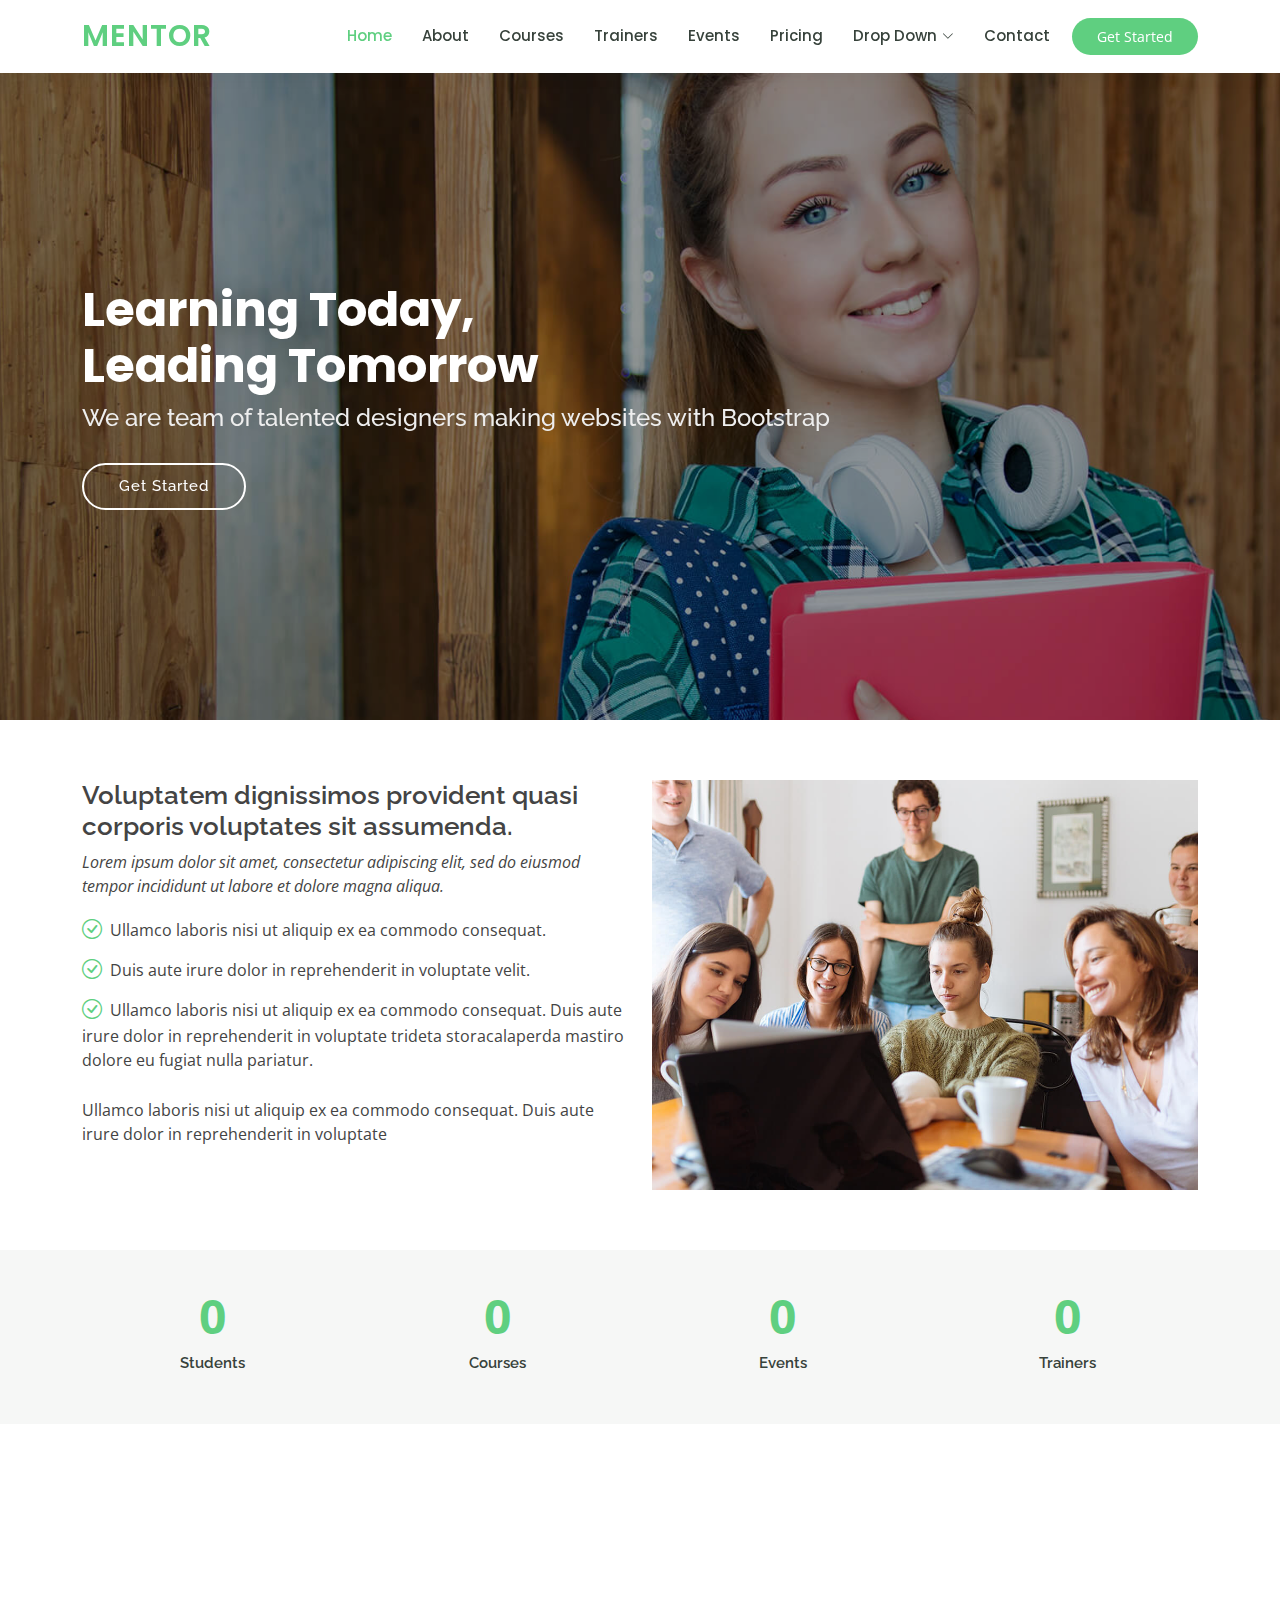
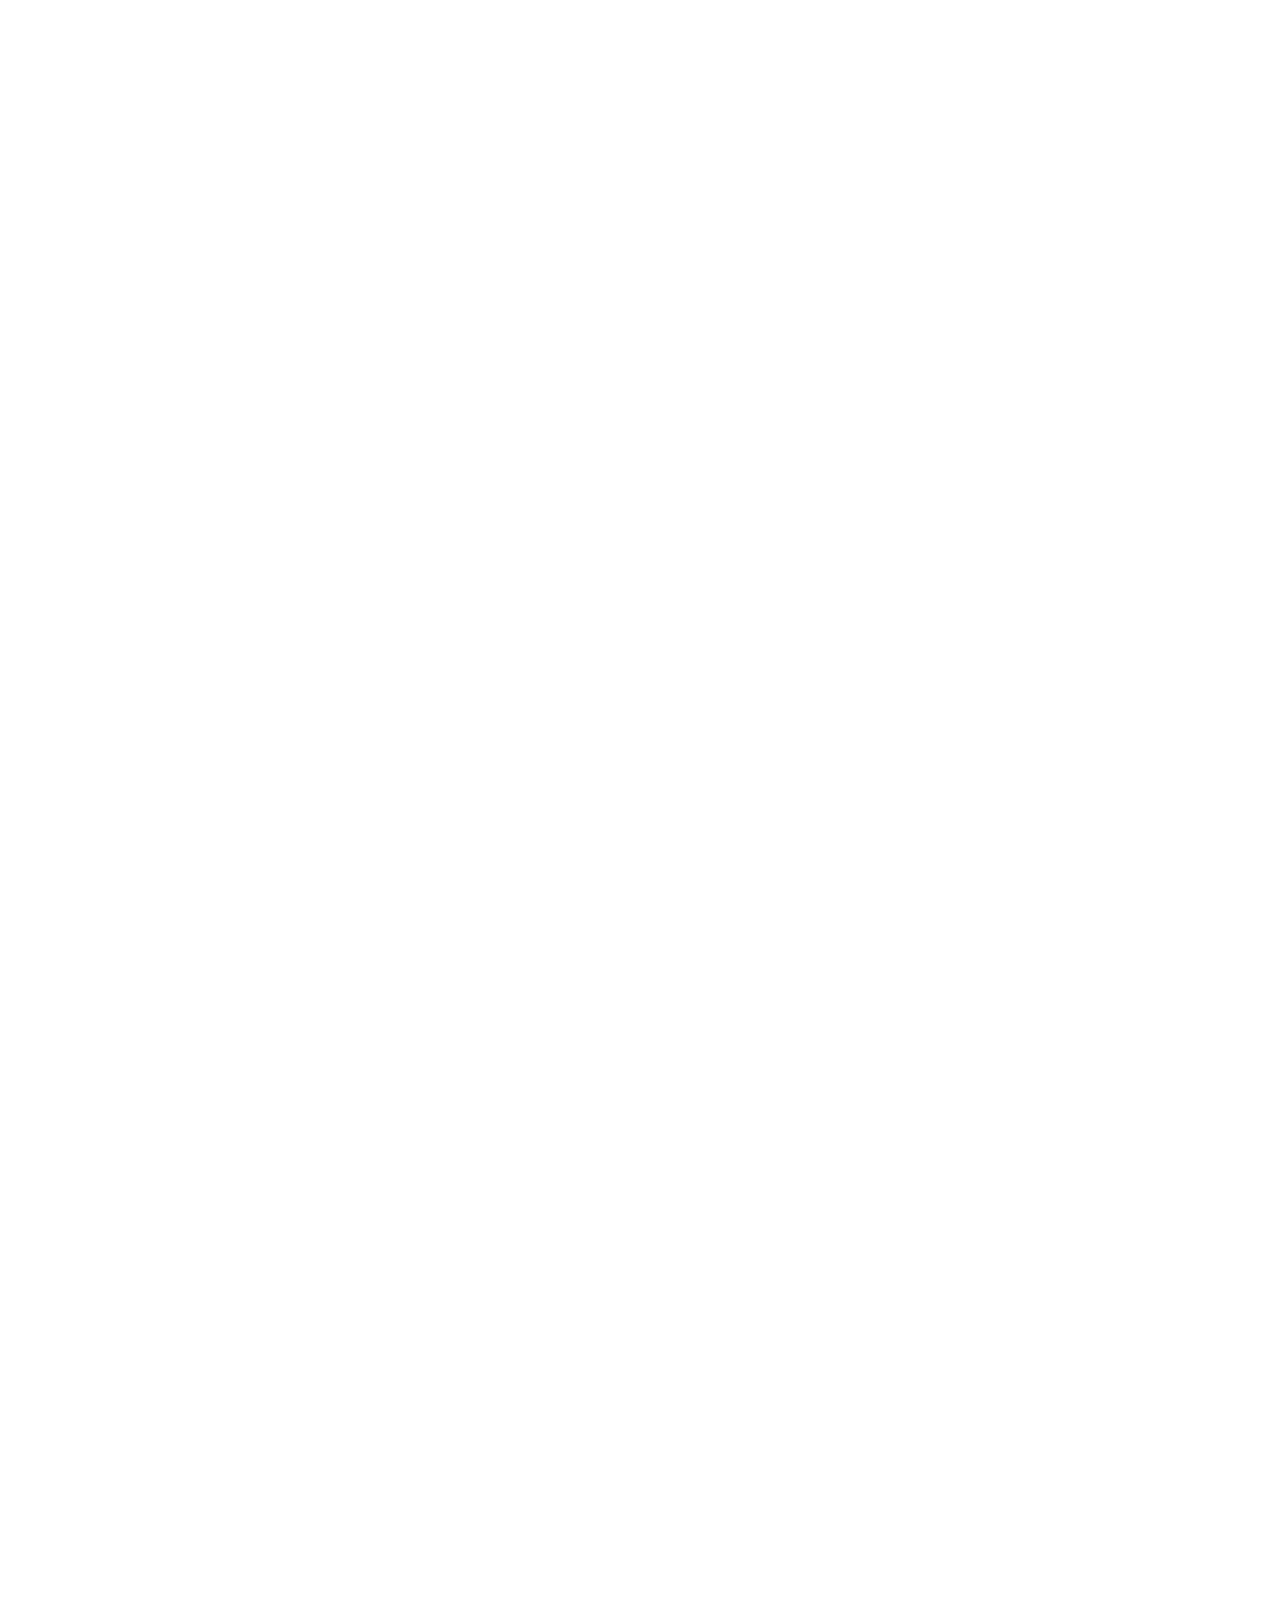
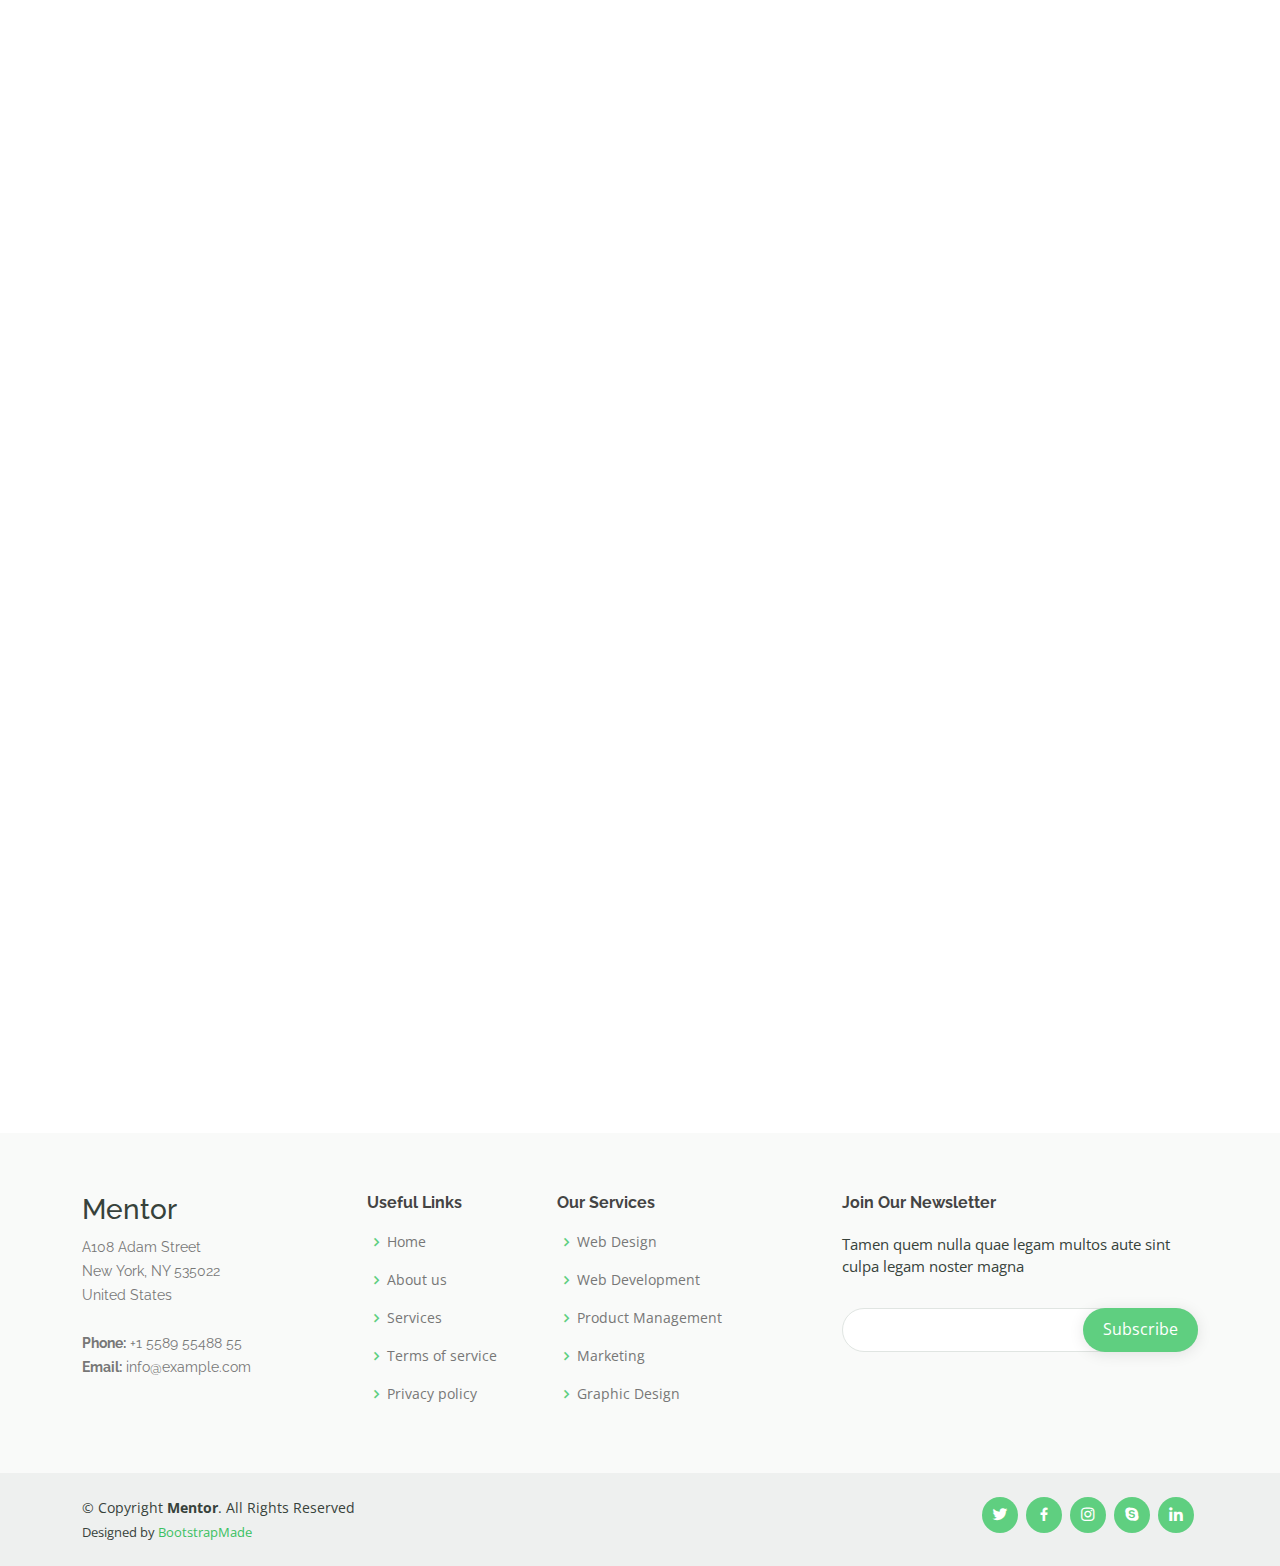
<file: index.html>
<!DOCTYPE html>
<html lang="en">

<head>
  <meta charset="utf-8">
  <meta content="width=device-width, initial-scale=1.0" name="viewport">

  <title>Mentor Bootstrap Template - Index</title>
  <meta content="" name="description">
  <meta content="" name="keywords">

  <!-- Favicons -->
  <link href="assets/img/favicon.png" rel="icon">
  <link href="assets/img/apple-touch-icon.png" rel="apple-touch-icon">

  <!-- Google Fonts -->
  <link href="https://fonts.googleapis.com/css?family=Open+Sans:300,300i,400,400i,600,600i,700,700i|Raleway:300,300i,400,400i,500,500i,600,600i,700,700i|Poppins:300,300i,400,400i,500,500i,600,600i,700,700i" rel="stylesheet">

  <!-- Vendor CSS Files -->
  <link href="assets/vendor/animate.css/animate.min.css" rel="stylesheet">
  <link href="assets/vendor/aos/aos.css" rel="stylesheet">
  <link href="assets/vendor/bootstrap/css/bootstrap.min.css" rel="stylesheet">
  <link href="assets/vendor/bootstrap-icons/bootstrap-icons.css" rel="stylesheet">
  <link href="assets/vendor/boxicons/css/boxicons.min.css" rel="stylesheet">
  <link href="assets/vendor/remixicon/remixicon.css" rel="stylesheet">
  <link href="assets/vendor/swiper/swiper-bundle.min.css" rel="stylesheet">

  <!-- Template Main CSS File -->
  <link href="assets/css/style.css" rel="stylesheet">

  <!-- =======================================================
  * Template Name: Mentor
  * Updated: Sep 18 2023 with Bootstrap v5.3.2
  * Template URL: https://bootstrapmade.com/mentor-free-education-bootstrap-theme/
  * Author: BootstrapMade.com
  * License: https://bootstrapmade.com/license/
  ======================================================== -->
</head>

<body>

  <!-- ======= Header ======= -->
  <header id="header" class="fixed-top">
    <div class="container d-flex align-items-center">

      <h1 class="logo me-auto"><a href="index.html">Mentor</a></h1>
      <!-- Uncomment below if you prefer to use an image logo -->
      <!-- <a href="index.html" class="logo me-auto"><img src="assets/img/logo.png" alt="" class="img-fluid"></a>-->

      <nav id="navbar" class="navbar order-last order-lg-0">
        <ul>
          <li><a class="active" href="index.html">Home</a></li>
          <li><a href="about.html">About</a></li>
          <li><a href="courses.html">Courses</a></li>
          <li><a href="trainers.html">Trainers</a></li>
          <li><a href="events.html">Events</a></li>
          <li><a href="pricing.html">Pricing</a></li>

          <li class="dropdown"><a href="#"><span>Drop Down</span> <i class="bi bi-chevron-down"></i></a>
            <ul>
              <li><a href="#">Drop Down 1</a></li>
              <li class="dropdown"><a href="#"><span>Deep Drop Down</span> <i class="bi bi-chevron-right"></i></a>
                <ul>
                  <li><a href="#">Deep Drop Down 1</a></li>
                  <li><a href="#">Deep Drop Down 2</a></li>
                  <li><a href="#">Deep Drop Down 3</a></li>
                  <li><a href="#">Deep Drop Down 4</a></li>
                  <li><a href="#">Deep Drop Down 5</a></li>
                </ul>
              </li>
              <li><a href="#">Drop Down 2</a></li>
              <li><a href="#">Drop Down 3</a></li>
              <li><a href="#">Drop Down 4</a></li>
            </ul>
          </li>
          <li><a href="contact.html">Contact</a></li>
        </ul>
        <i class="bi bi-list mobile-nav-toggle"></i>
      </nav><!-- .navbar -->

      <a href="courses.html" class="get-started-btn">Get Started</a>

    </div>
  </header><!-- End Header -->

  <!-- ======= Hero Section ======= -->
  <section id="hero" class="d-flex justify-content-center align-items-center">
    <div class="container position-relative" data-aos="zoom-in" data-aos-delay="100">
      <h1>Learning Today,<br>Leading Tomorrow</h1>
      <h2>We are team of talented designers making websites with Bootstrap</h2>
      <a href="courses.html" class="btn-get-started">Get Started</a>
    </div>
  </section><!-- End Hero -->

  <main id="main">

    <!-- ======= About Section ======= -->
    <section id="about" class="about">
      <div class="container" data-aos="fade-up">

        <div class="row">
          <div class="col-lg-6 order-1 order-lg-2" data-aos="fade-left" data-aos-delay="100">
            <img src="assets/img/about.jpg" class="img-fluid" alt="">
          </div>
          <div class="col-lg-6 pt-4 pt-lg-0 order-2 order-lg-1 content">
            <h3>Voluptatem dignissimos provident quasi corporis voluptates sit assumenda.</h3>
            <p class="fst-italic">
              Lorem ipsum dolor sit amet, consectetur adipiscing elit, sed do eiusmod tempor incididunt ut labore et dolore
              magna aliqua.
            </p>
            <ul>
              <li><i class="bi bi-check-circle"></i> Ullamco laboris nisi ut aliquip ex ea commodo consequat.</li>
              <li><i class="bi bi-check-circle"></i> Duis aute irure dolor in reprehenderit in voluptate velit.</li>
              <li><i class="bi bi-check-circle"></i> Ullamco laboris nisi ut aliquip ex ea commodo consequat. Duis aute irure dolor in reprehenderit in voluptate trideta storacalaperda mastiro dolore eu fugiat nulla pariatur.</li>
            </ul>
            <p>
              Ullamco laboris nisi ut aliquip ex ea commodo consequat. Duis aute irure dolor in reprehenderit in voluptate
            </p>

          </div>
        </div>

      </div>
    </section><!-- End About Section -->

    <!-- ======= Counts Section ======= -->
    <section id="counts" class="counts section-bg">
      <div class="container">

        <div class="row counters">

          <div class="col-lg-3 col-6 text-center">
            <span data-purecounter-start="0" data-purecounter-end="1232" data-purecounter-duration="1" class="purecounter"></span>
            <p>Students</p>
          </div>

          <div class="col-lg-3 col-6 text-center">
            <span data-purecounter-start="0" data-purecounter-end="64" data-purecounter-duration="1" class="purecounter"></span>
            <p>Courses</p>
          </div>

          <div class="col-lg-3 col-6 text-center">
            <span data-purecounter-start="0" data-purecounter-end="42" data-purecounter-duration="1" class="purecounter"></span>
            <p>Events</p>
          </div>

          <div class="col-lg-3 col-6 text-center">
            <span data-purecounter-start="0" data-purecounter-end="15" data-purecounter-duration="1" class="purecounter"></span>
            <p>Trainers</p>
          </div>

        </div>

      </div>
    </section><!-- End Counts Section -->

    <!-- ======= Why Us Section ======= -->
    <section id="why-us" class="why-us">
      <div class="container" data-aos="fade-up">

        <div class="row">
          <div class="col-lg-4 d-flex align-items-stretch">
            <div class="content">
              <h3>Why Choose Mentor?</h3>
              <p>
                Lorem ipsum dolor sit amet, consectetur adipiscing elit, sed do eiusmod tempor incididunt ut labore et dolore magna aliqua. Duis aute irure dolor in reprehenderit
                Asperiores dolores sed et. Tenetur quia eos. Autem tempore quibusdam vel necessitatibus optio ad corporis.
              </p>
              <div class="text-center">
                <a href="about.html" class="more-btn">Learn More <i class="bx bx-chevron-right"></i></a>
              </div>
            </div>
          </div>
          <div class="col-lg-8 d-flex align-items-stretch" data-aos="zoom-in" data-aos-delay="100">
            <div class="icon-boxes d-flex flex-column justify-content-center">
              <div class="row">
                <div class="col-xl-4 d-flex align-items-stretch">
                  <div class="icon-box mt-4 mt-xl-0">
                    <i class="bx bx-receipt"></i>
                    <h4>Corporis voluptates sit</h4>
                    <p>Consequuntur sunt aut quasi enim aliquam quae harum pariatur laboris nisi ut aliquip</p>
                  </div>
                </div>
                <div class="col-xl-4 d-flex align-items-stretch">
                  <div class="icon-box mt-4 mt-xl-0">
                    <i class="bx bx-cube-alt"></i>
                    <h4>Ullamco laboris ladore pan</h4>
                    <p>Excepteur sint occaecat cupidatat non proident, sunt in culpa qui officia deserunt</p>
                  </div>
                </div>
                <div class="col-xl-4 d-flex align-items-stretch">
                  <div class="icon-box mt-4 mt-xl-0">
                    <i class="bx bx-images"></i>
                    <h4>Labore consequatur</h4>
                    <p>Aut suscipit aut cum nemo deleniti aut omnis. Doloribus ut maiores omnis facere</p>
                  </div>
                </div>
              </div>
            </div><!-- End .content-->
          </div>
        </div>

      </div>
    </section><!-- End Why Us Section -->

    <!-- ======= Features Section ======= -->
    <section id="features" class="features">
      <div class="container" data-aos="fade-up">

        <div class="row" data-aos="zoom-in" data-aos-delay="100">
          <div class="col-lg-3 col-md-4">
            <div class="icon-box">
              <i class="ri-store-line" style="color: #ffbb2c;"></i>
              <h3><a href="">Lorem Ipsum</a></h3>
            </div>
          </div>
          <div class="col-lg-3 col-md-4 mt-4 mt-md-0">
            <div class="icon-box">
              <i class="ri-bar-chart-box-line" style="color: #5578ff;"></i>
              <h3><a href="">Dolor Sitema</a></h3>
            </div>
          </div>
          <div class="col-lg-3 col-md-4 mt-4 mt-md-0">
            <div class="icon-box">
              <i class="ri-calendar-todo-line" style="color: #e80368;"></i>
              <h3><a href="">Sed perspiciatis</a></h3>
            </div>
          </div>
          <div class="col-lg-3 col-md-4 mt-4 mt-lg-0">
            <div class="icon-box">
              <i class="ri-paint-brush-line" style="color: #e361ff;"></i>
              <h3><a href="">Magni Dolores</a></h3>
            </div>
          </div>
          <div class="col-lg-3 col-md-4 mt-4">
            <div class="icon-box">
              <i class="ri-database-2-line" style="color: #47aeff;"></i>
              <h3><a href="">Nemo Enim</a></h3>
            </div>
          </div>
          <div class="col-lg-3 col-md-4 mt-4">
            <div class="icon-box">
              <i class="ri-gradienter-line" style="color: #ffa76e;"></i>
              <h3><a href="">Eiusmod Tempor</a></h3>
            </div>
          </div>
          <div class="col-lg-3 col-md-4 mt-4">
            <div class="icon-box">
              <i class="ri-file-list-3-line" style="color: #11dbcf;"></i>
              <h3><a href="">Midela Teren</a></h3>
            </div>
          </div>
          <div class="col-lg-3 col-md-4 mt-4">
            <div class="icon-box">
              <i class="ri-price-tag-2-line" style="color: #4233ff;"></i>
              <h3><a href="">Pira Neve</a></h3>
            </div>
          </div>
          <div class="col-lg-3 col-md-4 mt-4">
            <div class="icon-box">
              <i class="ri-anchor-line" style="color: #b2904f;"></i>
              <h3><a href="">Dirada Pack</a></h3>
            </div>
          </div>
          <div class="col-lg-3 col-md-4 mt-4">
            <div class="icon-box">
              <i class="ri-disc-line" style="color: #b20969;"></i>
              <h3><a href="">Moton Ideal</a></h3>
            </div>
          </div>
          <div class="col-lg-3 col-md-4 mt-4">
            <div class="icon-box">
              <i class="ri-base-station-line" style="color: #ff5828;"></i>
              <h3><a href="">Verdo Park</a></h3>
            </div>
          </div>
          <div class="col-lg-3 col-md-4 mt-4">
            <div class="icon-box">
              <i class="ri-fingerprint-line" style="color: #29cc61;"></i>
              <h3><a href="">Flavor Nivelanda</a></h3>
            </div>
          </div>
        </div>

      </div>
    </section><!-- End Features Section -->

    <!-- ======= Popular Courses Section ======= -->
    <section id="popular-courses" class="courses">
      <div class="container" data-aos="fade-up">

        <div class="section-title">
          <h2>Courses</h2>
          <p>Popular Courses</p>
        </div>

        <div class="row" data-aos="zoom-in" data-aos-delay="100">

          <div class="col-lg-4 col-md-6 d-flex align-items-stretch">
            <div class="course-item">
              <img src="assets/img/course-1.jpg" class="img-fluid" alt="...">
              <div class="course-content">
                <div class="d-flex justify-content-between align-items-center mb-3">
                  <h4>Web Development</h4>
                  <p class="price">$169</p>
                </div>

                <h3><a href="course-details.html">Website Design</a></h3>
                <p>Et architecto provident deleniti facere repellat nobis iste. Id facere quia quae dolores dolorem tempore.</p>
                <div class="trainer d-flex justify-content-between align-items-center">
                  <div class="trainer-profile d-flex align-items-center">
                    <img src="assets/img/trainers/trainer-1.jpg" class="img-fluid" alt="">
                    <span>Antonio</span>
                  </div>
                  <div class="trainer-rank d-flex align-items-center">
                    <i class="bx bx-user"></i>&nbsp;50
                    &nbsp;&nbsp;
                    <i class="bx bx-heart"></i>&nbsp;65
                  </div>
                </div>
              </div>
            </div>
          </div> <!-- End Course Item-->

          <div class="col-lg-4 col-md-6 d-flex align-items-stretch mt-4 mt-md-0">
            <div class="course-item">
              <img src="assets/img/course-2.jpg" class="img-fluid" alt="...">
              <div class="course-content">
                <div class="d-flex justify-content-between align-items-center mb-3">
                  <h4>Marketing</h4>
                  <p class="price">$250</p>
                </div>

                <h3><a href="course-details.html">Search Engine Optimization</a></h3>
                <p>Et architecto provident deleniti facere repellat nobis iste. Id facere quia quae dolores dolorem tempore.</p>
                <div class="trainer d-flex justify-content-between align-items-center">
                  <div class="trainer-profile d-flex align-items-center">
                    <img src="assets/img/trainers/trainer-2.jpg" class="img-fluid" alt="">
                    <span>Lana</span>
                  </div>
                  <div class="trainer-rank d-flex align-items-center">
                    <i class="bx bx-user"></i>&nbsp;35
                    &nbsp;&nbsp;
                    <i class="bx bx-heart"></i>&nbsp;42
                  </div>
                </div>
              </div>
            </div>
          </div> <!-- End Course Item-->

          <div class="col-lg-4 col-md-6 d-flex align-items-stretch mt-4 mt-lg-0">
            <div class="course-item">
              <img src="assets/img/course-3.jpg" class="img-fluid" alt="...">
              <div class="course-content">
                <div class="d-flex justify-content-between align-items-center mb-3">
                  <h4>Content</h4>
                  <p class="price">$180</p>
                </div>

                <h3><a href="course-details.html">Copywriting</a></h3>
                <p>Et architecto provident deleniti facere repellat nobis iste. Id facere quia quae dolores dolorem tempore.</p>
                <div class="trainer d-flex justify-content-between align-items-center">
                  <div class="trainer-profile d-flex align-items-center">
                    <img src="assets/img/trainers/trainer-3.jpg" class="img-fluid" alt="">
                    <span>Brandon</span>
                  </div>
                  <div class="trainer-rank d-flex align-items-center">
                    <i class="bx bx-user"></i>&nbsp;20
                    &nbsp;&nbsp;
                    <i class="bx bx-heart"></i>&nbsp;85
                  </div>
                </div>
              </div>
            </div>
          </div> <!-- End Course Item-->

        </div>

      </div>
    </section><!-- End Popular Courses Section -->

    <!-- ======= Trainers Section ======= -->
    <section id="trainers" class="trainers">
      <div class="container" data-aos="fade-up">

        <div class="row" data-aos="zoom-in" data-aos-delay="100">
          <div class="col-lg-4 col-md-6 d-flex align-items-stretch">
            <div class="member">
              <img src="assets/img/trainers/trainer-1.jpg" class="img-fluid" alt="">
              <div class="member-content">
                <h4>Walter White</h4>
                <span>Web Development</span>
                <p>
                  Magni qui quod omnis unde et eos fuga et exercitationem. Odio veritatis perspiciatis quaerat qui aut aut aut
                </p>
                <div class="social">
                  <a href=""><i class="bi bi-twitter"></i></a>
                  <a href=""><i class="bi bi-facebook"></i></a>
                  <a href=""><i class="bi bi-instagram"></i></a>
                  <a href=""><i class="bi bi-linkedin"></i></a>
                </div>
              </div>
            </div>
          </div>

          <div class="col-lg-4 col-md-6 d-flex align-items-stretch">
            <div class="member">
              <img src="assets/img/trainers/trainer-2.jpg" class="img-fluid" alt="">
              <div class="member-content">
                <h4>Sarah Jhinson</h4>
                <span>Marketing</span>
                <p>
                  Repellat fugiat adipisci nemo illum nesciunt voluptas repellendus. In architecto rerum rerum temporibus
                </p>
                <div class="social">
                  <a href=""><i class="bi bi-twitter"></i></a>
                  <a href=""><i class="bi bi-facebook"></i></a>
                  <a href=""><i class="bi bi-instagram"></i></a>
                  <a href=""><i class="bi bi-linkedin"></i></a>
                </div>
              </div>
            </div>
          </div>

          <div class="col-lg-4 col-md-6 d-flex align-items-stretch">
            <div class="member">
              <img src="assets/img/trainers/trainer-3.jpg" class="img-fluid" alt="">
              <div class="member-content">
                <h4>William Anderson</h4>
                <span>Content</span>
                <p>
                  Voluptas necessitatibus occaecati quia. Earum totam consequuntur qui porro et laborum toro des clara
                </p>
                <div class="social">
                  <a href=""><i class="bi bi-twitter"></i></a>
                  <a href=""><i class="bi bi-facebook"></i></a>
                  <a href=""><i class="bi bi-instagram"></i></a>
                  <a href=""><i class="bi bi-linkedin"></i></a>
                </div>
              </div>
            </div>
          </div>

        </div>

      </div>
    </section><!-- End Trainers Section -->

    <!-- ======= Testimonials Section ======= -->
    <section id="testimonials" class="testimonials">
      <div class="container" data-aos="fade-up">

        <div class="section-title">
          <h2>Testimonials</h2>
          <p>What are they saying</p>
        </div>

        <div class="testimonials-slider swiper" data-aos="fade-up" data-aos-delay="100">
          <div class="swiper-wrapper">

            <div class="swiper-slide">
              <div class="testimonial-wrap">
                <div class="testimonial-item">
                  <img src="assets/img/testimonials/testimonials-1.jpg" class="testimonial-img" alt="">
                  <h3>Saul Goodman</h3>
                  <h4>Ceo &amp; Founder</h4>
                  <p>
                    <i class="bx bxs-quote-alt-left quote-icon-left"></i>
                    Proin iaculis purus consequat sem cure digni ssim donec porttitora entum suscipit rhoncus. Accusantium quam, ultricies eget id, aliquam eget nibh et. Maecen aliquam, risus at semper.
                    <i class="bx bxs-quote-alt-right quote-icon-right"></i>
                  </p>
                </div>
              </div>
            </div><!-- End testimonial item -->

            <div class="swiper-slide">
              <div class="testimonial-wrap">
                <div class="testimonial-item">
                  <img src="assets/img/testimonials/testimonials-2.jpg" class="testimonial-img" alt="">
                  <h3>Sara Wilsson</h3>
                  <h4>Designer</h4>
                  <p>
                    <i class="bx bxs-quote-alt-left quote-icon-left"></i>
                    Export tempor illum tamen malis malis eram quae irure esse labore quem cillum quid cillum eram malis quorum velit fore eram velit sunt aliqua noster fugiat irure amet legam anim culpa.
                    <i class="bx bxs-quote-alt-right quote-icon-right"></i>
                  </p>
                </div>
              </div>
            </div><!-- End testimonial item -->

            <div class="swiper-slide">
              <div class="testimonial-wrap">
                <div class="testimonial-item">
                  <img src="assets/img/testimonials/testimonials-3.jpg" class="testimonial-img" alt="">
                  <h3>Jena Karlis</h3>
                  <h4>Store Owner</h4>
                  <p>
                    <i class="bx bxs-quote-alt-left quote-icon-left"></i>
                    Enim nisi quem export duis labore cillum quae magna enim sint quorum nulla quem veniam duis minim tempor labore quem eram duis noster aute amet eram fore quis sint minim.
                    <i class="bx bxs-quote-alt-right quote-icon-right"></i>
                  </p>
                </div>
              </div>
            </div><!-- End testimonial item -->

            <div class="swiper-slide">
              <div class="testimonial-wrap">
                <div class="testimonial-item">
                  <img src="assets/img/testimonials/testimonials-4.jpg" class="testimonial-img" alt="">
                  <h3>Matt Brandon</h3>
                  <h4>Freelancer</h4>
                  <p>
                    <i class="bx bxs-quote-alt-left quote-icon-left"></i>
                    Fugiat enim eram quae cillum dolore dolor amet nulla culpa multos export minim fugiat minim velit minim dolor enim duis veniam ipsum anim magna sunt elit fore quem dolore labore illum veniam.
                    <i class="bx bxs-quote-alt-right quote-icon-right"></i>
                  </p>
                </div>
              </div>
            </div><!-- End testimonial item -->

            <div class="swiper-slide">
              <div class="testimonial-wrap">
                <div class="testimonial-item">
                  <img src="assets/img/testimonials/testimonials-5.jpg" class="testimonial-img" alt="">
                  <h3>John Larson</h3>
                  <h4>Entrepreneur</h4>
                  <p>
                    <i class="bx bxs-quote-alt-left quote-icon-left"></i>
                    Quis quorum aliqua sint quem legam fore sunt eram irure aliqua veniam tempor noster veniam enim culpa labore duis sunt culpa nulla illum cillum fugiat legam esse veniam culpa fore nisi cillum quid.
                    <i class="bx bxs-quote-alt-right quote-icon-right"></i>
                  </p>
                </div>
              </div>
            </div><!-- End testimonial item -->

          </div>
          <div class="swiper-pagination"></div>
        </div>

      </div>
    </section><!-- End Testimonials Section -->

  </main><!-- End #main -->

  <!-- ======= Footer ======= -->
  <footer id="footer">

    <div class="footer-top">
      <div class="container">
        <div class="row">

          <div class="col-lg-3 col-md-6 footer-contact">
            <h3>Mentor</h3>
            <p>
              A108 Adam Street <br>
              New York, NY 535022<br>
              United States <br><br>
              <strong>Phone:</strong> +1 5589 55488 55<br>
              <strong>Email:</strong> info@example.com<br>
            </p>
          </div>

          <div class="col-lg-2 col-md-6 footer-links">
            <h4>Useful Links</h4>
            <ul>
              <li><i class="bx bx-chevron-right"></i> <a href="#">Home</a></li>
              <li><i class="bx bx-chevron-right"></i> <a href="#">About us</a></li>
              <li><i class="bx bx-chevron-right"></i> <a href="#">Services</a></li>
              <li><i class="bx bx-chevron-right"></i> <a href="#">Terms of service</a></li>
              <li><i class="bx bx-chevron-right"></i> <a href="#">Privacy policy</a></li>
            </ul>
          </div>

          <div class="col-lg-3 col-md-6 footer-links">
            <h4>Our Services</h4>
            <ul>
              <li><i class="bx bx-chevron-right"></i> <a href="#">Web Design</a></li>
              <li><i class="bx bx-chevron-right"></i> <a href="#">Web Development</a></li>
              <li><i class="bx bx-chevron-right"></i> <a href="#">Product Management</a></li>
              <li><i class="bx bx-chevron-right"></i> <a href="#">Marketing</a></li>
              <li><i class="bx bx-chevron-right"></i> <a href="#">Graphic Design</a></li>
            </ul>
          </div>

          <div class="col-lg-4 col-md-6 footer-newsletter">
            <h4>Join Our Newsletter</h4>
            <p>Tamen quem nulla quae legam multos aute sint culpa legam noster magna</p>
            <form action="" method="post">
              <input type="email" name="email"><input type="submit" value="Subscribe">
            </form>
          </div>

        </div>
      </div>
    </div>

    <div class="container d-md-flex py-4">

      <div class="me-md-auto text-center text-md-start">
        <div class="copyright">
          &copy; Copyright <strong><span>Mentor</span></strong>. All Rights Reserved
        </div>
        <div class="credits">
          <!-- All the links in the footer should remain intact. -->
          <!-- You can delete the links only if you purchased the pro version. -->
          <!-- Licensing information: https://bootstrapmade.com/license/ -->
          <!-- Purchase the pro version with working PHP/AJAX contact form: https://bootstrapmade.com/mentor-free-education-bootstrap-theme/ -->
          Designed by <a href="https://bootstrapmade.com/">BootstrapMade</a>
        </div>
      </div>
      <div class="social-links text-center text-md-right pt-3 pt-md-0">
        <a href="#" class="twitter"><i class="bx bxl-twitter"></i></a>
        <a href="#" class="facebook"><i class="bx bxl-facebook"></i></a>
        <a href="#" class="instagram"><i class="bx bxl-instagram"></i></a>
        <a href="#" class="google-plus"><i class="bx bxl-skype"></i></a>
        <a href="#" class="linkedin"><i class="bx bxl-linkedin"></i></a>
      </div>
    </div>
  </footer><!-- End Footer -->

  <div id="preloader"></div>
  <a href="#" class="back-to-top d-flex align-items-center justify-content-center"><i class="bi bi-arrow-up-short"></i></a>

  <!-- Vendor JS Files -->
  <script src="assets/vendor/purecounter/purecounter_vanilla.js"></script>
  <script src="assets/vendor/aos/aos.js"></script>
  <script src="assets/vendor/bootstrap/js/bootstrap.bundle.min.js"></script>
  <script src="assets/vendor/swiper/swiper-bundle.min.js"></script>
  <script src="assets/vendor/php-email-form/validate.js"></script>

  <!-- Template Main JS File -->
  <script src="assets/js/main.js"></script>

</body>

</html>
</file>
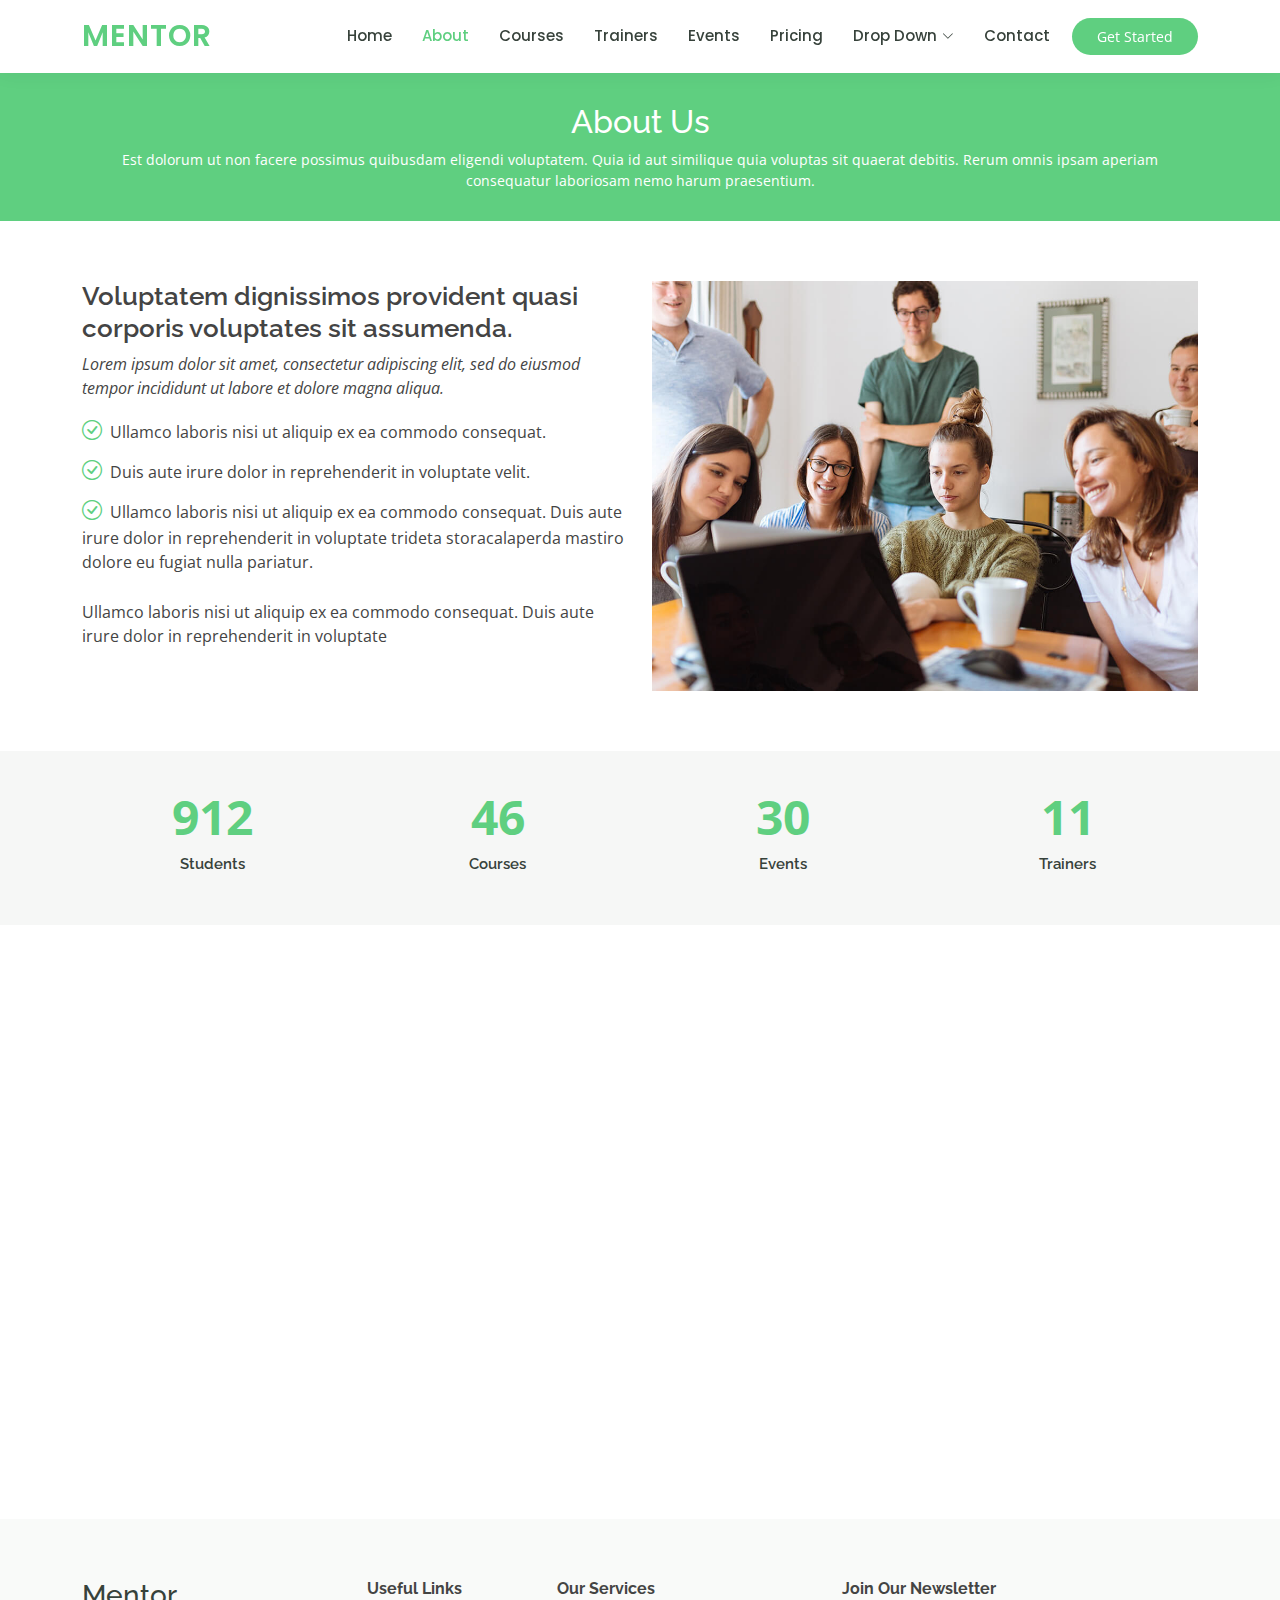
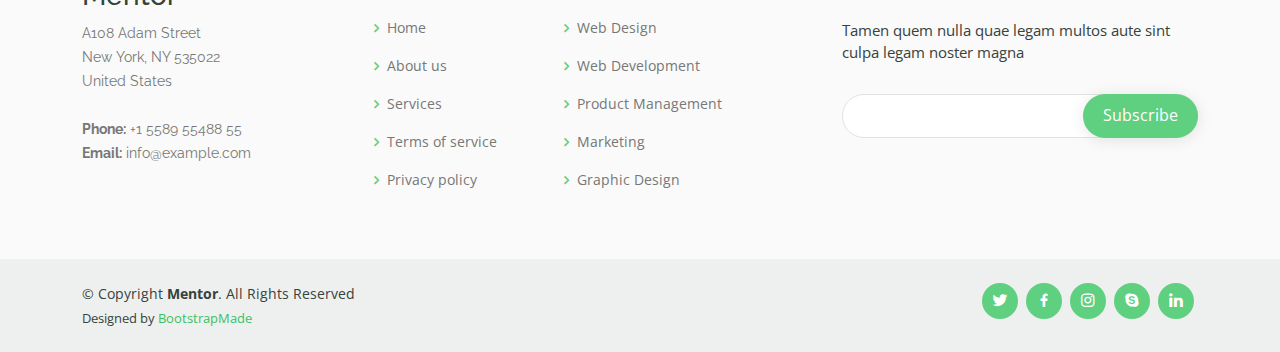
<file: about.html>
<!DOCTYPE html>
<html lang="en">

<head>
  <meta charset="utf-8">
  <meta content="width=device-width, initial-scale=1.0" name="viewport">

  <title>About - Mentor Bootstrap Template</title>
  <meta content="" name="description">
  <meta content="" name="keywords">

  <!-- Favicons -->
  <link href="assets/img/favicon.png" rel="icon">
  <link href="assets/img/apple-touch-icon.png" rel="apple-touch-icon">

  <!-- Google Fonts -->
  <link href="https://fonts.googleapis.com/css?family=Open+Sans:300,300i,400,400i,600,600i,700,700i|Raleway:300,300i,400,400i,500,500i,600,600i,700,700i|Poppins:300,300i,400,400i,500,500i,600,600i,700,700i" rel="stylesheet">

  <!-- Vendor CSS Files -->
  <link href="assets/vendor/animate.css/animate.min.css" rel="stylesheet">
  <link href="assets/vendor/aos/aos.css" rel="stylesheet">
  <link href="assets/vendor/bootstrap/css/bootstrap.min.css" rel="stylesheet">
  <link href="assets/vendor/bootstrap-icons/bootstrap-icons.css" rel="stylesheet">
  <link href="assets/vendor/boxicons/css/boxicons.min.css" rel="stylesheet">
  <link href="assets/vendor/remixicon/remixicon.css" rel="stylesheet">
  <link href="assets/vendor/swiper/swiper-bundle.min.css" rel="stylesheet">

  <!-- Template Main CSS File -->
  <link href="assets/css/style.css" rel="stylesheet">

  <!-- =======================================================
  * Template Name: Mentor
  * Updated: Sep 18 2023 with Bootstrap v5.3.2
  * Template URL: https://bootstrapmade.com/mentor-free-education-bootstrap-theme/
  * Author: BootstrapMade.com
  * License: https://bootstrapmade.com/license/
  ======================================================== -->
</head>

<body>

  <!-- ======= Header ======= -->
  <header id="header" class="fixed-top">
    <div class="container d-flex align-items-center">

      <h1 class="logo me-auto"><a href="index.html">Mentor</a></h1>
      <!-- Uncomment below if you prefer to use an image logo -->
      <!-- <a href="index.html" class="logo me-auto"><img src="assets/img/logo.png" alt="" class="img-fluid"></a>-->

      <nav id="navbar" class="navbar order-last order-lg-0">
        <ul>
          <li><a href="index.html">Home</a></li>
          <li><a class="active" href="about.html">About</a></li>
          <li><a href="courses.html">Courses</a></li>
          <li><a href="trainers.html">Trainers</a></li>
          <li><a href="events.html">Events</a></li>
          <li><a href="pricing.html">Pricing</a></li>

          <li class="dropdown"><a href="#"><span>Drop Down</span> <i class="bi bi-chevron-down"></i></a>
            <ul>
              <li><a href="#">Drop Down 1</a></li>
              <li class="dropdown"><a href="#"><span>Deep Drop Down</span> <i class="bi bi-chevron-right"></i></a>
                <ul>
                  <li><a href="#">Deep Drop Down 1</a></li>
                  <li><a href="#">Deep Drop Down 2</a></li>
                  <li><a href="#">Deep Drop Down 3</a></li>
                  <li><a href="#">Deep Drop Down 4</a></li>
                  <li><a href="#">Deep Drop Down 5</a></li>
                </ul>
              </li>
              <li><a href="#">Drop Down 2</a></li>
              <li><a href="#">Drop Down 3</a></li>
              <li><a href="#">Drop Down 4</a></li>
            </ul>
          </li>
          <li><a href="contact.html">Contact</a></li>
        </ul>
        <i class="bi bi-list mobile-nav-toggle"></i>
      </nav><!-- .navbar -->

      <a href="courses.html" class="get-started-btn">Get Started</a>

    </div>
  </header><!-- End Header -->

  <main id="main">
    <!-- ======= Breadcrumbs ======= -->
    <div class="breadcrumbs" data-aos="fade-in">
      <div class="container">
        <h2>About Us</h2>
        <p>Est dolorum ut non facere possimus quibusdam eligendi voluptatem. Quia id aut similique quia voluptas sit quaerat debitis. Rerum omnis ipsam aperiam consequatur laboriosam nemo harum praesentium. </p>
      </div>
    </div><!-- End Breadcrumbs -->

    <!-- ======= About Section ======= -->
    <section id="about" class="about">
      <div class="container" data-aos="fade-up">

        <div class="row">
          <div class="col-lg-6 order-1 order-lg-2" data-aos="fade-left" data-aos-delay="100">
            <img src="assets/img/about.jpg" class="img-fluid" alt="">
          </div>
          <div class="col-lg-6 pt-4 pt-lg-0 order-2 order-lg-1 content">
            <h3>Voluptatem dignissimos provident quasi corporis voluptates sit assumenda.</h3>
            <p class="fst-italic">
              Lorem ipsum dolor sit amet, consectetur adipiscing elit, sed do eiusmod tempor incididunt ut labore et dolore
              magna aliqua.
            </p>
            <ul>
              <li><i class="bi bi-check-circle"></i> Ullamco laboris nisi ut aliquip ex ea commodo consequat.</li>
              <li><i class="bi bi-check-circle"></i> Duis aute irure dolor in reprehenderit in voluptate velit.</li>
              <li><i class="bi bi-check-circle"></i> Ullamco laboris nisi ut aliquip ex ea commodo consequat. Duis aute irure dolor in reprehenderit in voluptate trideta storacalaperda mastiro dolore eu fugiat nulla pariatur.</li>
            </ul>
            <p>
              Ullamco laboris nisi ut aliquip ex ea commodo consequat. Duis aute irure dolor in reprehenderit in voluptate
            </p>

          </div>
        </div>

      </div>
    </section><!-- End About Section -->

    <!-- ======= Counts Section ======= -->
    <section id="counts" class="counts section-bg">
      <div class="container">

        <div class="row counters">

          <div class="col-lg-3 col-6 text-center">
            <span data-purecounter-start="0" data-purecounter-end="1232" data-purecounter-duration="1" class="purecounter"></span>
            <p>Students</p>
          </div>

          <div class="col-lg-3 col-6 text-center">
            <span data-purecounter-start="0" data-purecounter-end="64" data-purecounter-duration="1" class="purecounter"></span>
            <p>Courses</p>
          </div>

          <div class="col-lg-3 col-6 text-center">
            <span data-purecounter-start="0" data-purecounter-end="42" data-purecounter-duration="1" class="purecounter"></span>
            <p>Events</p>
          </div>

          <div class="col-lg-3 col-6 text-center">
            <span data-purecounter-start="0" data-purecounter-end="15" data-purecounter-duration="1" class="purecounter"></span>
            <p>Trainers</p>
          </div>

        </div>

      </div>
    </section><!-- End Counts Section -->

    <!-- ======= Testimonials Section ======= -->
    <section id="testimonials" class="testimonials">
      <div class="container" data-aos="fade-up">

        <div class="section-title">
          <h2>Testimonials</h2>
          <p>What are they saying</p>
        </div>

        <div class="testimonials-slider swiper" data-aos="fade-up" data-aos-delay="100">
          <div class="swiper-wrapper">

            <div class="swiper-slide">
              <div class="testimonial-wrap">
                <div class="testimonial-item">
                  <img src="assets/img/testimonials/testimonials-1.jpg" class="testimonial-img" alt="">
                  <h3>Saul Goodman</h3>
                  <h4>Ceo &amp; Founder</h4>
                  <p>
                    <i class="bx bxs-quote-alt-left quote-icon-left"></i>
                    Proin iaculis purus consequat sem cure digni ssim donec porttitora entum suscipit rhoncus. Accusantium quam, ultricies eget id, aliquam eget nibh et. Maecen aliquam, risus at semper.
                    <i class="bx bxs-quote-alt-right quote-icon-right"></i>
                  </p>
                </div>
              </div>
            </div><!-- End testimonial item -->

            <div class="swiper-slide">
              <div class="testimonial-wrap">
                <div class="testimonial-item">
                  <img src="assets/img/testimonials/testimonials-2.jpg" class="testimonial-img" alt="">
                  <h3>Sara Wilsson</h3>
                  <h4>Designer</h4>
                  <p>
                    <i class="bx bxs-quote-alt-left quote-icon-left"></i>
                    Export tempor illum tamen malis malis eram quae irure esse labore quem cillum quid cillum eram malis quorum velit fore eram velit sunt aliqua noster fugiat irure amet legam anim culpa.
                    <i class="bx bxs-quote-alt-right quote-icon-right"></i>
                  </p>
                </div>
              </div>
            </div><!-- End testimonial item -->

            <div class="swiper-slide">
              <div class="testimonial-wrap">
                <div class="testimonial-item">
                  <img src="assets/img/testimonials/testimonials-3.jpg" class="testimonial-img" alt="">
                  <h3>Jena Karlis</h3>
                  <h4>Store Owner</h4>
                  <p>
                    <i class="bx bxs-quote-alt-left quote-icon-left"></i>
                    Enim nisi quem export duis labore cillum quae magna enim sint quorum nulla quem veniam duis minim tempor labore quem eram duis noster aute amet eram fore quis sint minim.
                    <i class="bx bxs-quote-alt-right quote-icon-right"></i>
                  </p>
                </div>
              </div>
            </div><!-- End testimonial item -->

            <div class="swiper-slide">
              <div class="testimonial-wrap">
                <div class="testimonial-item">
                  <img src="assets/img/testimonials/testimonials-4.jpg" class="testimonial-img" alt="">
                  <h3>Matt Brandon</h3>
                  <h4>Freelancer</h4>
                  <p>
                    <i class="bx bxs-quote-alt-left quote-icon-left"></i>
                    Fugiat enim eram quae cillum dolore dolor amet nulla culpa multos export minim fugiat minim velit minim dolor enim duis veniam ipsum anim magna sunt elit fore quem dolore labore illum veniam.
                    <i class="bx bxs-quote-alt-right quote-icon-right"></i>
                  </p>
                </div>
              </div>
            </div><!-- End testimonial item -->

            <div class="swiper-slide">
              <div class="testimonial-wrap">
                <div class="testimonial-item">
                  <img src="assets/img/testimonials/testimonials-5.jpg" class="testimonial-img" alt="">
                  <h3>John Larson</h3>
                  <h4>Entrepreneur</h4>
                  <p>
                    <i class="bx bxs-quote-alt-left quote-icon-left"></i>
                    Quis quorum aliqua sint quem legam fore sunt eram irure aliqua veniam tempor noster veniam enim culpa labore duis sunt culpa nulla illum cillum fugiat legam esse veniam culpa fore nisi cillum quid.
                    <i class="bx bxs-quote-alt-right quote-icon-right"></i>
                  </p>
                </div>
              </div>
            </div><!-- End testimonial item -->

          </div>
          <div class="swiper-pagination"></div>
        </div>

      </div>
    </section><!-- End Testimonials Section -->

  </main><!-- End #main -->

  <!-- ======= Footer ======= -->
  <footer id="footer">

    <div class="footer-top">
      <div class="container">
        <div class="row">

          <div class="col-lg-3 col-md-6 footer-contact">
            <h3>Mentor</h3>
            <p>
              A108 Adam Street <br>
              New York, NY 535022<br>
              United States <br><br>
              <strong>Phone:</strong> +1 5589 55488 55<br>
              <strong>Email:</strong> info@example.com<br>
            </p>
          </div>

          <div class="col-lg-2 col-md-6 footer-links">
            <h4>Useful Links</h4>
            <ul>
              <li><i class="bx bx-chevron-right"></i> <a href="#">Home</a></li>
              <li><i class="bx bx-chevron-right"></i> <a href="#">About us</a></li>
              <li><i class="bx bx-chevron-right"></i> <a href="#">Services</a></li>
              <li><i class="bx bx-chevron-right"></i> <a href="#">Terms of service</a></li>
              <li><i class="bx bx-chevron-right"></i> <a href="#">Privacy policy</a></li>
            </ul>
          </div>

          <div class="col-lg-3 col-md-6 footer-links">
            <h4>Our Services</h4>
            <ul>
              <li><i class="bx bx-chevron-right"></i> <a href="#">Web Design</a></li>
              <li><i class="bx bx-chevron-right"></i> <a href="#">Web Development</a></li>
              <li><i class="bx bx-chevron-right"></i> <a href="#">Product Management</a></li>
              <li><i class="bx bx-chevron-right"></i> <a href="#">Marketing</a></li>
              <li><i class="bx bx-chevron-right"></i> <a href="#">Graphic Design</a></li>
            </ul>
          </div>

          <div class="col-lg-4 col-md-6 footer-newsletter">
            <h4>Join Our Newsletter</h4>
            <p>Tamen quem nulla quae legam multos aute sint culpa legam noster magna</p>
            <form action="" method="post">
              <input type="email" name="email"><input type="submit" value="Subscribe">
            </form>
          </div>

        </div>
      </div>
    </div>

    <div class="container d-md-flex py-4">

      <div class="me-md-auto text-center text-md-start">
        <div class="copyright">
          &copy; Copyright <strong><span>Mentor</span></strong>. All Rights Reserved
        </div>
        <div class="credits">
          <!-- All the links in the footer should remain intact. -->
          <!-- You can delete the links only if you purchased the pro version. -->
          <!-- Licensing information: https://bootstrapmade.com/license/ -->
          <!-- Purchase the pro version with working PHP/AJAX contact form: https://bootstrapmade.com/mentor-free-education-bootstrap-theme/ -->
          Designed by <a href="https://bootstrapmade.com/">BootstrapMade</a>
        </div>
      </div>
      <div class="social-links text-center text-md-right pt-3 pt-md-0">
        <a href="#" class="twitter"><i class="bx bxl-twitter"></i></a>
        <a href="#" class="facebook"><i class="bx bxl-facebook"></i></a>
        <a href="#" class="instagram"><i class="bx bxl-instagram"></i></a>
        <a href="#" class="google-plus"><i class="bx bxl-skype"></i></a>
        <a href="#" class="linkedin"><i class="bx bxl-linkedin"></i></a>
      </div>
    </div>
  </footer><!-- End Footer -->

  <div id="preloader"></div>
  <a href="#" class="back-to-top d-flex align-items-center justify-content-center"><i class="bi bi-arrow-up-short"></i></a>

  <!-- Vendor JS Files -->
  <script src="assets/vendor/purecounter/purecounter_vanilla.js"></script>
  <script src="assets/vendor/aos/aos.js"></script>
  <script src="assets/vendor/bootstrap/js/bootstrap.bundle.min.js"></script>
  <script src="assets/vendor/swiper/swiper-bundle.min.js"></script>
  <script src="assets/vendor/php-email-form/validate.js"></script>

  <!-- Template Main JS File -->
  <script src="assets/js/main.js"></script>

</body>

</html>
</file>
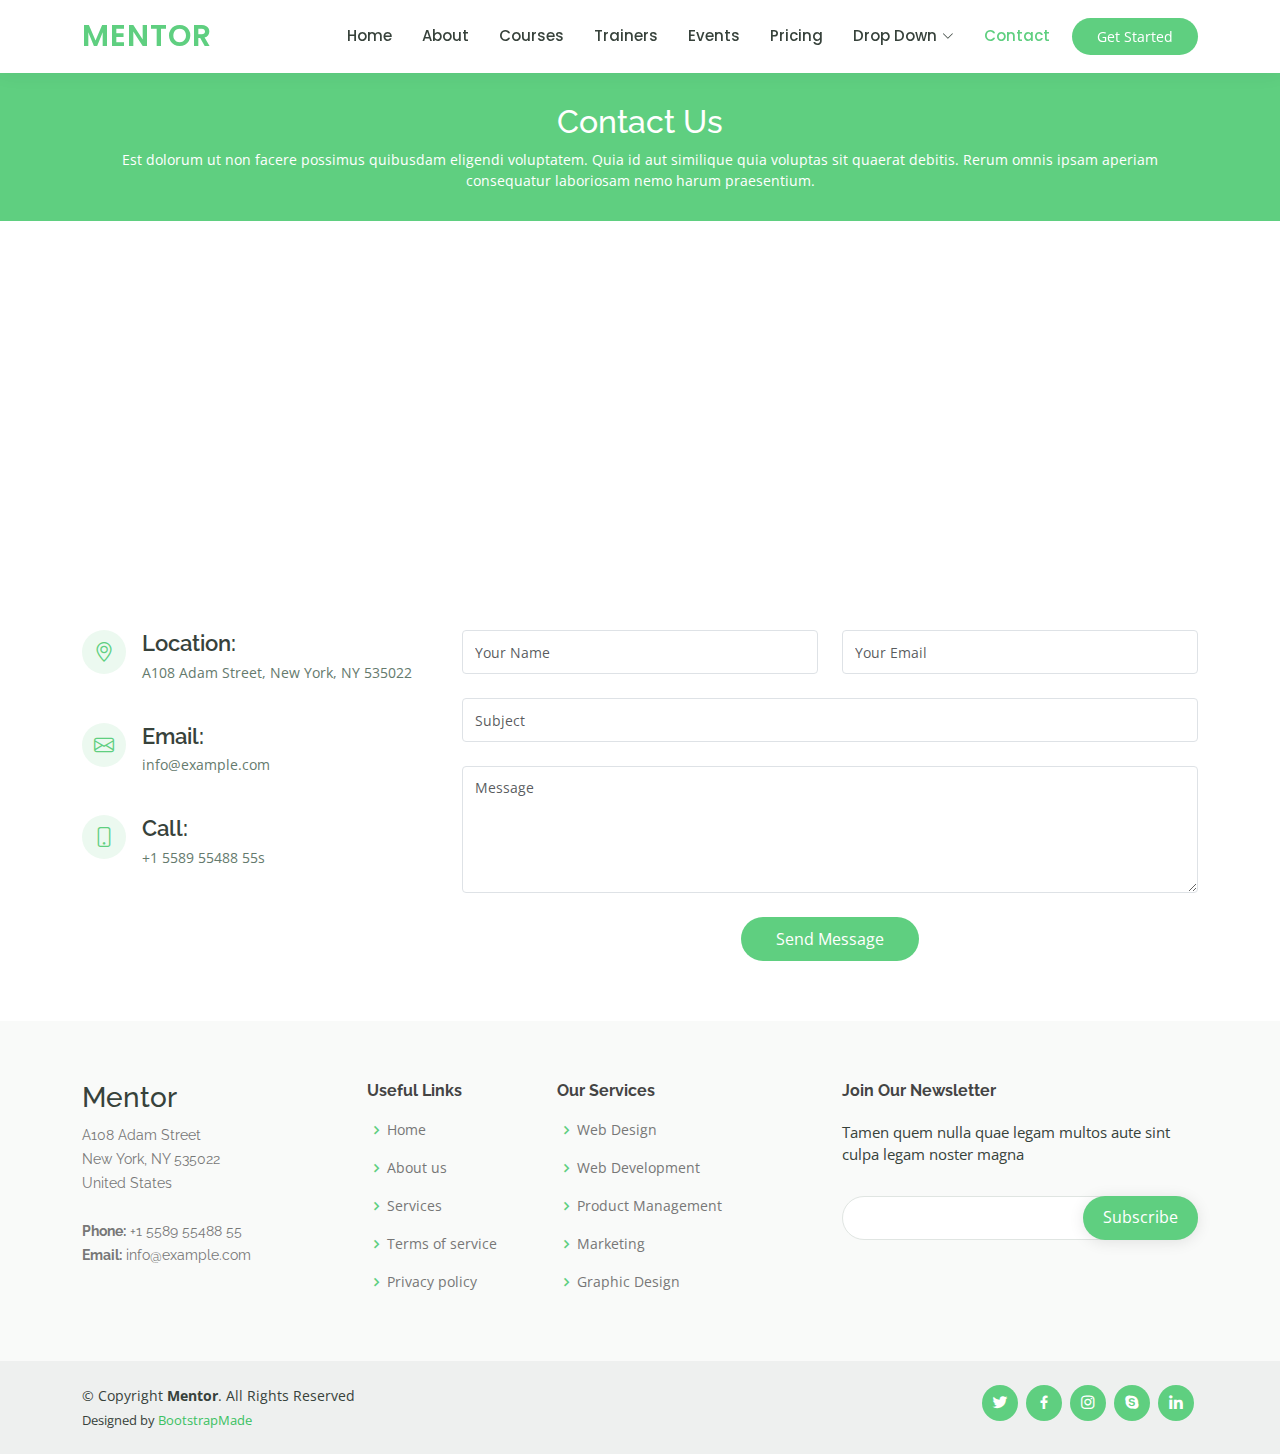
<file: contact.html>
<!DOCTYPE html>
<html lang="en">

<head>
  <meta charset="utf-8">
  <meta content="width=device-width, initial-scale=1.0" name="viewport">

  <title>Contact - Mentor Bootstrap Template</title>
  <meta content="" name="description">
  <meta content="" name="keywords">

  <!-- Favicons -->
  <link href="assets/img/favicon.png" rel="icon">
  <link href="assets/img/apple-touch-icon.png" rel="apple-touch-icon">

  <!-- Google Fonts -->
  <link href="https://fonts.googleapis.com/css?family=Open+Sans:300,300i,400,400i,600,600i,700,700i|Raleway:300,300i,400,400i,500,500i,600,600i,700,700i|Poppins:300,300i,400,400i,500,500i,600,600i,700,700i" rel="stylesheet">

  <!-- Vendor CSS Files -->
  <link href="assets/vendor/animate.css/animate.min.css" rel="stylesheet">
  <link href="assets/vendor/aos/aos.css" rel="stylesheet">
  <link href="assets/vendor/bootstrap/css/bootstrap.min.css" rel="stylesheet">
  <link href="assets/vendor/bootstrap-icons/bootstrap-icons.css" rel="stylesheet">
  <link href="assets/vendor/boxicons/css/boxicons.min.css" rel="stylesheet">
  <link href="assets/vendor/remixicon/remixicon.css" rel="stylesheet">
  <link href="assets/vendor/swiper/swiper-bundle.min.css" rel="stylesheet">

  <!-- Template Main CSS File -->
  <link href="assets/css/style.css" rel="stylesheet">

  <!-- =======================================================
  * Template Name: Mentor
  * Updated: Sep 18 2023 with Bootstrap v5.3.2
  * Template URL: https://bootstrapmade.com/mentor-free-education-bootstrap-theme/
  * Author: BootstrapMade.com
  * License: https://bootstrapmade.com/license/
  ======================================================== -->
</head>

<body>

  <!-- ======= Header ======= -->
  <header id="header" class="fixed-top">
    <div class="container d-flex align-items-center">

      <h1 class="logo me-auto"><a href="index.html">Mentor</a></h1>
      <!-- Uncomment below if you prefer to use an image logo -->
      <!-- <a href="index.html" class="logo me-auto"><img src="assets/img/logo.png" alt="" class="img-fluid"></a>-->

      <nav id="navbar" class="navbar order-last order-lg-0">
        <ul>
          <li><a href="index.html">Home</a></li>
          <li><a href="about.html">About</a></li>
          <li><a href="courses.html">Courses</a></li>
          <li><a href="trainers.html">Trainers</a></li>
          <li><a href="events.html">Events</a></li>
          <li><a href="pricing.html">Pricing</a></li>

          <li class="dropdown"><a href="#"><span>Drop Down</span> <i class="bi bi-chevron-down"></i></a>
            <ul>
              <li><a href="#">Drop Down 1</a></li>
              <li class="dropdown"><a href="#"><span>Deep Drop Down</span> <i class="bi bi-chevron-right"></i></a>
                <ul>
                  <li><a href="#">Deep Drop Down 1</a></li>
                  <li><a href="#">Deep Drop Down 2</a></li>
                  <li><a href="#">Deep Drop Down 3</a></li>
                  <li><a href="#">Deep Drop Down 4</a></li>
                  <li><a href="#">Deep Drop Down 5</a></li>
                </ul>
              </li>
              <li><a href="#">Drop Down 2</a></li>
              <li><a href="#">Drop Down 3</a></li>
              <li><a href="#">Drop Down 4</a></li>
            </ul>
          </li>
          <li><a class="active" href="contact.html">Contact</a></li>
        </ul>
        <i class="bi bi-list mobile-nav-toggle"></i>
      </nav><!-- .navbar -->

      <a href="courses.html" class="get-started-btn">Get Started</a>

    </div>
  </header><!-- End Header -->

  <main id="main">

    <!-- ======= Breadcrumbs ======= -->
    <div class="breadcrumbs" data-aos="fade-in">
      <div class="container">
        <h2>Contact Us</h2>
        <p>Est dolorum ut non facere possimus quibusdam eligendi voluptatem. Quia id aut similique quia voluptas sit quaerat debitis. Rerum omnis ipsam aperiam consequatur laboriosam nemo harum praesentium. </p>
      </div>
    </div><!-- End Breadcrumbs -->

    <!-- ======= Contact Section ======= -->
    <section id="contact" class="contact">
      <div data-aos="fade-up">
        <iframe style="border:0; width: 100%; height: 350px;" src="https://www.google.com/maps/embed?pb=!1m14!1m8!1m3!1d12097.433213460943!2d-74.0062269!3d40.7101282!3m2!1i1024!2i768!4f13.1!3m3!1m2!1s0x0%3A0xb89d1fe6bc499443!2sDowntown+Conference+Center!5e0!3m2!1smk!2sbg!4v1539943755621" frameborder="0" allowfullscreen></iframe>
      </div>

      <div class="container" data-aos="fade-up">

        <div class="row mt-5">

          <div class="col-lg-4">
            <div class="info">
              <div class="address">
                <i class="bi bi-geo-alt"></i>
                <h4>Location:</h4>
                <p>A108 Adam Street, New York, NY 535022</p>
              </div>

              <div class="email">
                <i class="bi bi-envelope"></i>
                <h4>Email:</h4>
                <p>info@example.com</p>
              </div>

              <div class="phone">
                <i class="bi bi-phone"></i>
                <h4>Call:</h4>
                <p>+1 5589 55488 55s</p>
              </div>

            </div>

          </div>

          <div class="col-lg-8 mt-5 mt-lg-0">

            <form action="forms/contact.php" method="post" role="form" class="php-email-form">
              <div class="row">
                <div class="col-md-6 form-group">
                  <input type="text" name="name" class="form-control" id="name" placeholder="Your Name" required>
                </div>
                <div class="col-md-6 form-group mt-3 mt-md-0">
                  <input type="email" class="form-control" name="email" id="email" placeholder="Your Email" required>
                </div>
              </div>
              <div class="form-group mt-3">
                <input type="text" class="form-control" name="subject" id="subject" placeholder="Subject" required>
              </div>
              <div class="form-group mt-3">
                <textarea class="form-control" name="message" rows="5" placeholder="Message" required></textarea>
              </div>
              <div class="my-3">
                <div class="loading">Loading</div>
                <div class="error-message"></div>
                <div class="sent-message">Your message has been sent. Thank you!</div>
              </div>
              <div class="text-center"><button type="submit">Send Message</button></div>
            </form>

          </div>

        </div>

      </div>
    </section><!-- End Contact Section -->

  </main><!-- End #main -->

  <!-- ======= Footer ======= -->
  <footer id="footer">

    <div class="footer-top">
      <div class="container">
        <div class="row">

          <div class="col-lg-3 col-md-6 footer-contact">
            <h3>Mentor</h3>
            <p>
              A108 Adam Street <br>
              New York, NY 535022<br>
              United States <br><br>
              <strong>Phone:</strong> +1 5589 55488 55<br>
              <strong>Email:</strong> info@example.com<br>
            </p>
          </div>

          <div class="col-lg-2 col-md-6 footer-links">
            <h4>Useful Links</h4>
            <ul>
              <li><i class="bx bx-chevron-right"></i> <a href="#">Home</a></li>
              <li><i class="bx bx-chevron-right"></i> <a href="#">About us</a></li>
              <li><i class="bx bx-chevron-right"></i> <a href="#">Services</a></li>
              <li><i class="bx bx-chevron-right"></i> <a href="#">Terms of service</a></li>
              <li><i class="bx bx-chevron-right"></i> <a href="#">Privacy policy</a></li>
            </ul>
          </div>

          <div class="col-lg-3 col-md-6 footer-links">
            <h4>Our Services</h4>
            <ul>
              <li><i class="bx bx-chevron-right"></i> <a href="#">Web Design</a></li>
              <li><i class="bx bx-chevron-right"></i> <a href="#">Web Development</a></li>
              <li><i class="bx bx-chevron-right"></i> <a href="#">Product Management</a></li>
              <li><i class="bx bx-chevron-right"></i> <a href="#">Marketing</a></li>
              <li><i class="bx bx-chevron-right"></i> <a href="#">Graphic Design</a></li>
            </ul>
          </div>

          <div class="col-lg-4 col-md-6 footer-newsletter">
            <h4>Join Our Newsletter</h4>
            <p>Tamen quem nulla quae legam multos aute sint culpa legam noster magna</p>
            <form action="" method="post">
              <input type="email" name="email"><input type="submit" value="Subscribe">
            </form>
          </div>

        </div>
      </div>
    </div>

    <div class="container d-md-flex py-4">

      <div class="me-md-auto text-center text-md-start">
        <div class="copyright">
          &copy; Copyright <strong><span>Mentor</span></strong>. All Rights Reserved
        </div>
        <div class="credits">
          <!-- All the links in the footer should remain intact. -->
          <!-- You can delete the links only if you purchased the pro version. -->
          <!-- Licensing information: https://bootstrapmade.com/license/ -->
          <!-- Purchase the pro version with working PHP/AJAX contact form: https://bootstrapmade.com/mentor-free-education-bootstrap-theme/ -->
          Designed by <a href="https://bootstrapmade.com/">BootstrapMade</a>
        </div>
      </div>
      <div class="social-links text-center text-md-right pt-3 pt-md-0">
        <a href="#" class="twitter"><i class="bx bxl-twitter"></i></a>
        <a href="#" class="facebook"><i class="bx bxl-facebook"></i></a>
        <a href="#" class="instagram"><i class="bx bxl-instagram"></i></a>
        <a href="#" class="google-plus"><i class="bx bxl-skype"></i></a>
        <a href="#" class="linkedin"><i class="bx bxl-linkedin"></i></a>
      </div>
    </div>
  </footer><!-- End Footer -->

  <div id="preloader"></div>
  <a href="#" class="back-to-top d-flex align-items-center justify-content-center"><i class="bi bi-arrow-up-short"></i></a>

  <!-- Vendor JS Files -->
  <script src="assets/vendor/purecounter/purecounter_vanilla.js"></script>
  <script src="assets/vendor/aos/aos.js"></script>
  <script src="assets/vendor/bootstrap/js/bootstrap.bundle.min.js"></script>
  <script src="assets/vendor/swiper/swiper-bundle.min.js"></script>
  <script src="assets/vendor/php-email-form/validate.js"></script>

  <!-- Template Main JS File -->
  <script src="assets/js/main.js"></script>

</body>

</html>
</file>
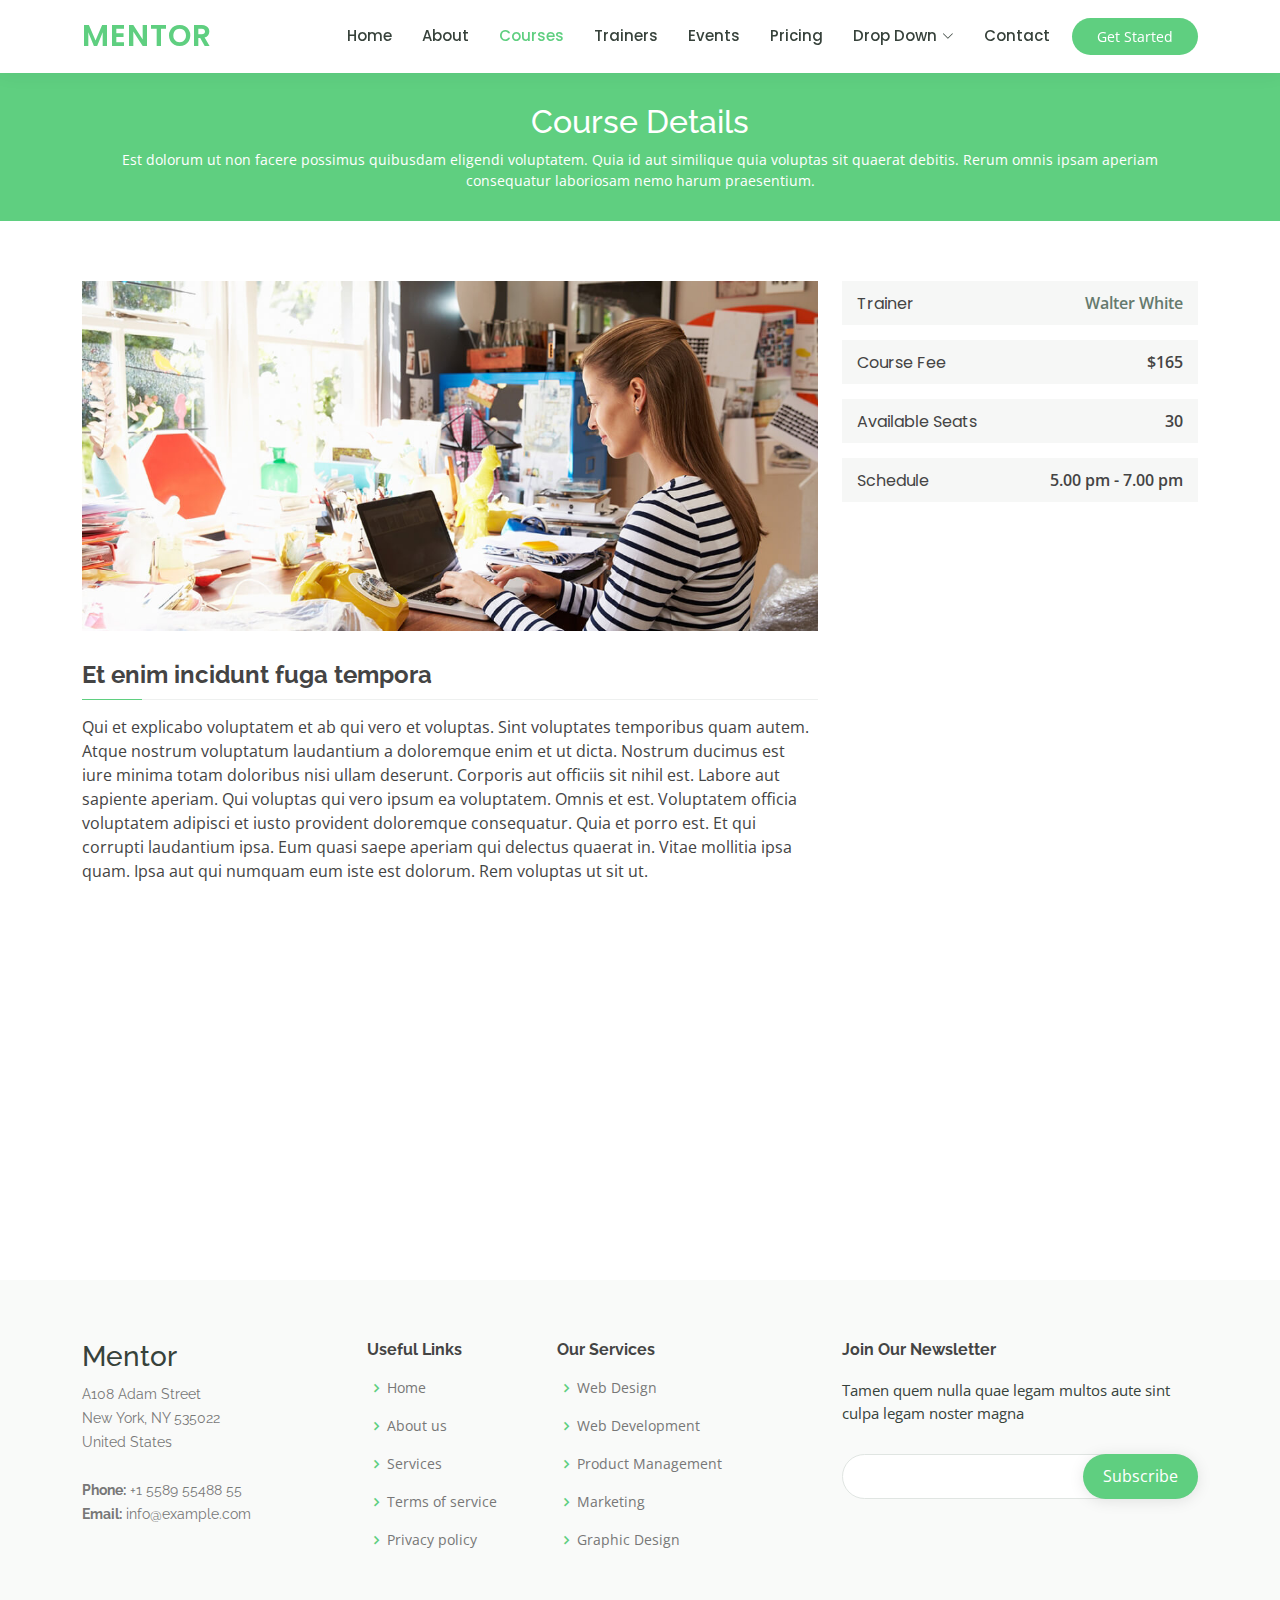
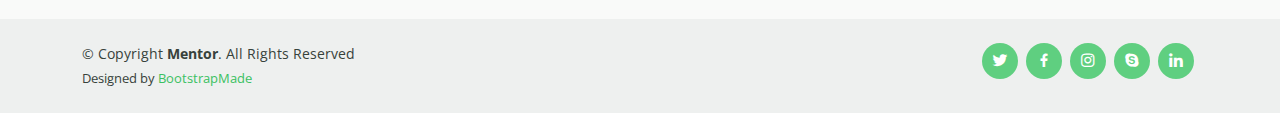
<file: course-details.html>
<!DOCTYPE html>
<html lang="en">

<head>
  <meta charset="utf-8">
  <meta content="width=device-width, initial-scale=1.0" name="viewport">

  <title>Course Details - Mentor Bootstrap Template</title>
  <meta content="" name="description">
  <meta content="" name="keywords">

  <!-- Favicons -->
  <link href="assets/img/favicon.png" rel="icon">
  <link href="assets/img/apple-touch-icon.png" rel="apple-touch-icon">

  <!-- Google Fonts -->
  <link href="https://fonts.googleapis.com/css?family=Open+Sans:300,300i,400,400i,600,600i,700,700i|Raleway:300,300i,400,400i,500,500i,600,600i,700,700i|Poppins:300,300i,400,400i,500,500i,600,600i,700,700i" rel="stylesheet">

  <!-- Vendor CSS Files -->
  <link href="assets/vendor/animate.css/animate.min.css" rel="stylesheet">
  <link href="assets/vendor/aos/aos.css" rel="stylesheet">
  <link href="assets/vendor/bootstrap/css/bootstrap.min.css" rel="stylesheet">
  <link href="assets/vendor/bootstrap-icons/bootstrap-icons.css" rel="stylesheet">
  <link href="assets/vendor/boxicons/css/boxicons.min.css" rel="stylesheet">
  <link href="assets/vendor/remixicon/remixicon.css" rel="stylesheet">
  <link href="assets/vendor/swiper/swiper-bundle.min.css" rel="stylesheet">

  <!-- Template Main CSS File -->
  <link href="assets/css/style.css" rel="stylesheet">

  <!-- =======================================================
  * Template Name: Mentor
  * Updated: Sep 18 2023 with Bootstrap v5.3.2
  * Template URL: https://bootstrapmade.com/mentor-free-education-bootstrap-theme/
  * Author: BootstrapMade.com
  * License: https://bootstrapmade.com/license/
  ======================================================== -->
</head>

<body>

  <!-- ======= Header ======= -->
  <header id="header" class="fixed-top">
    <div class="container d-flex align-items-center">

      <h1 class="logo me-auto"><a href="index.html">Mentor</a></h1>
      <!-- Uncomment below if you prefer to use an image logo -->
      <!-- <a href="index.html" class="logo me-auto"><img src="assets/img/logo.png" alt="" class="img-fluid"></a>-->

      <nav id="navbar" class="navbar order-last order-lg-0">
        <ul>
          <li><a href="index.html">Home</a></li>
          <li><a href="about.html">About</a></li>
          <li><a class="active" href="courses.html">Courses</a></li>
          <li><a href="trainers.html">Trainers</a></li>
          <li><a href="events.html">Events</a></li>
          <li><a href="pricing.html">Pricing</a></li>

          <li class="dropdown"><a href="#"><span>Drop Down</span> <i class="bi bi-chevron-down"></i></a>
            <ul>
              <li><a href="#">Drop Down 1</a></li>
              <li class="dropdown"><a href="#"><span>Deep Drop Down</span> <i class="bi bi-chevron-right"></i></a>
                <ul>
                  <li><a href="#">Deep Drop Down 1</a></li>
                  <li><a href="#">Deep Drop Down 2</a></li>
                  <li><a href="#">Deep Drop Down 3</a></li>
                  <li><a href="#">Deep Drop Down 4</a></li>
                  <li><a href="#">Deep Drop Down 5</a></li>
                </ul>
              </li>
              <li><a href="#">Drop Down 2</a></li>
              <li><a href="#">Drop Down 3</a></li>
              <li><a href="#">Drop Down 4</a></li>
            </ul>
          </li>
          <li><a href="contact.html">Contact</a></li>
        </ul>
        <i class="bi bi-list mobile-nav-toggle"></i>
      </nav><!-- .navbar -->

      <a href="courses.html" class="get-started-btn">Get Started</a>

    </div>
  </header><!-- End Header -->

  <main id="main">

    <!-- ======= Breadcrumbs ======= -->
    <div class="breadcrumbs" data-aos="fade-in">
      <div class="container">
        <h2>Course Details</h2>
        <p>Est dolorum ut non facere possimus quibusdam eligendi voluptatem. Quia id aut similique quia voluptas sit quaerat debitis. Rerum omnis ipsam aperiam consequatur laboriosam nemo harum praesentium. </p>
      </div>
    </div><!-- End Breadcrumbs -->

    <!-- ======= Cource Details Section ======= -->
    <section id="course-details" class="course-details">
      <div class="container" data-aos="fade-up">

        <div class="row">
          <div class="col-lg-8">
            <img src="assets/img/course-details.jpg" class="img-fluid" alt="">
            <h3>Et enim incidunt fuga tempora</h3>
            <p>
              Qui et explicabo voluptatem et ab qui vero et voluptas. Sint voluptates temporibus quam autem. Atque nostrum voluptatum laudantium a doloremque enim et ut dicta. Nostrum ducimus est iure minima totam doloribus nisi ullam deserunt. Corporis aut officiis sit nihil est. Labore aut sapiente aperiam.
              Qui voluptas qui vero ipsum ea voluptatem. Omnis et est. Voluptatem officia voluptatem adipisci et iusto provident doloremque consequatur. Quia et porro est. Et qui corrupti laudantium ipsa.
              Eum quasi saepe aperiam qui delectus quaerat in. Vitae mollitia ipsa quam. Ipsa aut qui numquam eum iste est dolorum. Rem voluptas ut sit ut.
            </p>
          </div>
          <div class="col-lg-4">

            <div class="course-info d-flex justify-content-between align-items-center">
              <h5>Trainer</h5>
              <p><a href="#">Walter White</a></p>
            </div>

            <div class="course-info d-flex justify-content-between align-items-center">
              <h5>Course Fee</h5>
              <p>$165</p>
            </div>

            <div class="course-info d-flex justify-content-between align-items-center">
              <h5>Available Seats</h5>
              <p>30</p>
            </div>

            <div class="course-info d-flex justify-content-between align-items-center">
              <h5>Schedule</h5>
              <p>5.00 pm - 7.00 pm</p>
            </div>

          </div>
        </div>

      </div>
    </section><!-- End Cource Details Section -->

    <!-- ======= Cource Details Tabs Section ======= -->
    <section id="cource-details-tabs" class="cource-details-tabs">
      <div class="container" data-aos="fade-up">

        <div class="row">
          <div class="col-lg-3">
            <ul class="nav nav-tabs flex-column">
              <li class="nav-item">
                <a class="nav-link active show" data-bs-toggle="tab" href="#tab-1">Modi sit est</a>
              </li>
              <li class="nav-item">
                <a class="nav-link" data-bs-toggle="tab" href="#tab-2">Unde praesentium sed</a>
              </li>
              <li class="nav-item">
                <a class="nav-link" data-bs-toggle="tab" href="#tab-3">Pariatur explicabo vel</a>
              </li>
              <li class="nav-item">
                <a class="nav-link" data-bs-toggle="tab" href="#tab-4">Nostrum qui quasi</a>
              </li>
              <li class="nav-item">
                <a class="nav-link" data-bs-toggle="tab" href="#tab-5">Iusto ut expedita aut</a>
              </li>
            </ul>
          </div>
          <div class="col-lg-9 mt-4 mt-lg-0">
            <div class="tab-content">
              <div class="tab-pane active show" id="tab-1">
                <div class="row">
                  <div class="col-lg-8 details order-2 order-lg-1">
                    <h3>Architecto ut aperiam autem id</h3>
                    <p class="fst-italic">Qui laudantium consequatur laborum sit qui ad sapiente dila parde sonata raqer a videna mareta paulona marka</p>
                    <p>Et nobis maiores eius. Voluptatibus ut enim blanditiis atque harum sint. Laborum eos ipsum ipsa odit magni. Incidunt hic ut molestiae aut qui. Est repellat minima eveniet eius et quis magni nihil. Consequatur dolorem quaerat quos qui similique accusamus nostrum rem vero</p>
                  </div>
                  <div class="col-lg-4 text-center order-1 order-lg-2">
                    <img src="assets/img/course-details-tab-1.png" alt="" class="img-fluid">
                  </div>
                </div>
              </div>
              <div class="tab-pane" id="tab-2">
                <div class="row">
                  <div class="col-lg-8 details order-2 order-lg-1">
                    <h3>Et blanditiis nemo veritatis excepturi</h3>
                    <p class="fst-italic">Qui laudantium consequatur laborum sit qui ad sapiente dila parde sonata raqer a videna mareta paulona marka</p>
                    <p>Ea ipsum voluptatem consequatur quis est. Illum error ullam omnis quia et reiciendis sunt sunt est. Non aliquid repellendus itaque accusamus eius et velit ipsa voluptates. Optio nesciunt eaque beatae accusamus lerode pakto madirna desera vafle de nideran pal</p>
                  </div>
                  <div class="col-lg-4 text-center order-1 order-lg-2">
                    <img src="assets/img/course-details-tab-2.png" alt="" class="img-fluid">
                  </div>
                </div>
              </div>
              <div class="tab-pane" id="tab-3">
                <div class="row">
                  <div class="col-lg-8 details order-2 order-lg-1">
                    <h3>Impedit facilis occaecati odio neque aperiam sit</h3>
                    <p class="fst-italic">Eos voluptatibus quo. Odio similique illum id quidem non enim fuga. Qui natus non sunt dicta dolor et. In asperiores velit quaerat perferendis aut</p>
                    <p>Iure officiis odit rerum. Harum sequi eum illum corrupti culpa veritatis quisquam. Neque necessitatibus illo rerum eum ut. Commodi ipsam minima molestiae sed laboriosam a iste odio. Earum odit nesciunt fugiat sit ullam. Soluta et harum voluptatem optio quae</p>
                  </div>
                  <div class="col-lg-4 text-center order-1 order-lg-2">
                    <img src="assets/img/course-details-tab-3.png" alt="" class="img-fluid">
                  </div>
                </div>
              </div>
              <div class="tab-pane" id="tab-4">
                <div class="row">
                  <div class="col-lg-8 details order-2 order-lg-1">
                    <h3>Fuga dolores inventore laboriosam ut est accusamus laboriosam dolore</h3>
                    <p class="fst-italic">Totam aperiam accusamus. Repellat consequuntur iure voluptas iure porro quis delectus</p>
                    <p>Eaque consequuntur consequuntur libero expedita in voluptas. Nostrum ipsam necessitatibus aliquam fugiat debitis quis velit. Eum ex maxime error in consequatur corporis atque. Eligendi asperiores sed qui veritatis aperiam quia a laborum inventore</p>
                  </div>
                  <div class="col-lg-4 text-center order-1 order-lg-2">
                    <img src="assets/img/course-details-tab-4.png" alt="" class="img-fluid">
                  </div>
                </div>
              </div>
              <div class="tab-pane" id="tab-5">
                <div class="row">
                  <div class="col-lg-8 details order-2 order-lg-1">
                    <h3>Est eveniet ipsam sindera pad rone matrelat sando reda</h3>
                    <p class="fst-italic">Omnis blanditiis saepe eos autem qui sunt debitis porro quia.</p>
                    <p>Exercitationem nostrum omnis. Ut reiciendis repudiandae minus. Omnis recusandae ut non quam ut quod eius qui. Ipsum quia odit vero atque qui quibusdam amet. Occaecati sed est sint aut vitae molestiae voluptate vel</p>
                  </div>
                  <div class="col-lg-4 text-center order-1 order-lg-2">
                    <img src="assets/img/course-details-tab-5.png" alt="" class="img-fluid">
                  </div>
                </div>
              </div>
            </div>
          </div>
        </div>

      </div>
    </section><!-- End Cource Details Tabs Section -->

  </main><!-- End #main -->

  <!-- ======= Footer ======= -->
  <footer id="footer">

    <div class="footer-top">
      <div class="container">
        <div class="row">

          <div class="col-lg-3 col-md-6 footer-contact">
            <h3>Mentor</h3>
            <p>
              A108 Adam Street <br>
              New York, NY 535022<br>
              United States <br><br>
              <strong>Phone:</strong> +1 5589 55488 55<br>
              <strong>Email:</strong> info@example.com<br>
            </p>
          </div>

          <div class="col-lg-2 col-md-6 footer-links">
            <h4>Useful Links</h4>
            <ul>
              <li><i class="bx bx-chevron-right"></i> <a href="#">Home</a></li>
              <li><i class="bx bx-chevron-right"></i> <a href="#">About us</a></li>
              <li><i class="bx bx-chevron-right"></i> <a href="#">Services</a></li>
              <li><i class="bx bx-chevron-right"></i> <a href="#">Terms of service</a></li>
              <li><i class="bx bx-chevron-right"></i> <a href="#">Privacy policy</a></li>
            </ul>
          </div>

          <div class="col-lg-3 col-md-6 footer-links">
            <h4>Our Services</h4>
            <ul>
              <li><i class="bx bx-chevron-right"></i> <a href="#">Web Design</a></li>
              <li><i class="bx bx-chevron-right"></i> <a href="#">Web Development</a></li>
              <li><i class="bx bx-chevron-right"></i> <a href="#">Product Management</a></li>
              <li><i class="bx bx-chevron-right"></i> <a href="#">Marketing</a></li>
              <li><i class="bx bx-chevron-right"></i> <a href="#">Graphic Design</a></li>
            </ul>
          </div>

          <div class="col-lg-4 col-md-6 footer-newsletter">
            <h4>Join Our Newsletter</h4>
            <p>Tamen quem nulla quae legam multos aute sint culpa legam noster magna</p>
            <form action="" method="post">
              <input type="email" name="email"><input type="submit" value="Subscribe">
            </form>
          </div>

        </div>
      </div>
    </div>

    <div class="container d-md-flex py-4">

      <div class="me-md-auto text-center text-md-start">
        <div class="copyright">
          &copy; Copyright <strong><span>Mentor</span></strong>. All Rights Reserved
        </div>
        <div class="credits">
          <!-- All the links in the footer should remain intact. -->
          <!-- You can delete the links only if you purchased the pro version. -->
          <!-- Licensing information: https://bootstrapmade.com/license/ -->
          <!-- Purchase the pro version with working PHP/AJAX contact form: https://bootstrapmade.com/mentor-free-education-bootstrap-theme/ -->
          Designed by <a href="https://bootstrapmade.com/">BootstrapMade</a>
        </div>
      </div>
      <div class="social-links text-center text-md-right pt-3 pt-md-0">
        <a href="#" class="twitter"><i class="bx bxl-twitter"></i></a>
        <a href="#" class="facebook"><i class="bx bxl-facebook"></i></a>
        <a href="#" class="instagram"><i class="bx bxl-instagram"></i></a>
        <a href="#" class="google-plus"><i class="bx bxl-skype"></i></a>
        <a href="#" class="linkedin"><i class="bx bxl-linkedin"></i></a>
      </div>
    </div>
  </footer><!-- End Footer -->

  <div id="preloader"></div>
  <a href="#" class="back-to-top d-flex align-items-center justify-content-center"><i class="bi bi-arrow-up-short"></i></a>

  <!-- Vendor JS Files -->
  <script src="assets/vendor/purecounter/purecounter_vanilla.js"></script>
  <script src="assets/vendor/aos/aos.js"></script>
  <script src="assets/vendor/bootstrap/js/bootstrap.bundle.min.js"></script>
  <script src="assets/vendor/swiper/swiper-bundle.min.js"></script>
  <script src="assets/vendor/php-email-form/validate.js"></script>

  <!-- Template Main JS File -->
  <script src="assets/js/main.js"></script>

</body>

</html>
</file>
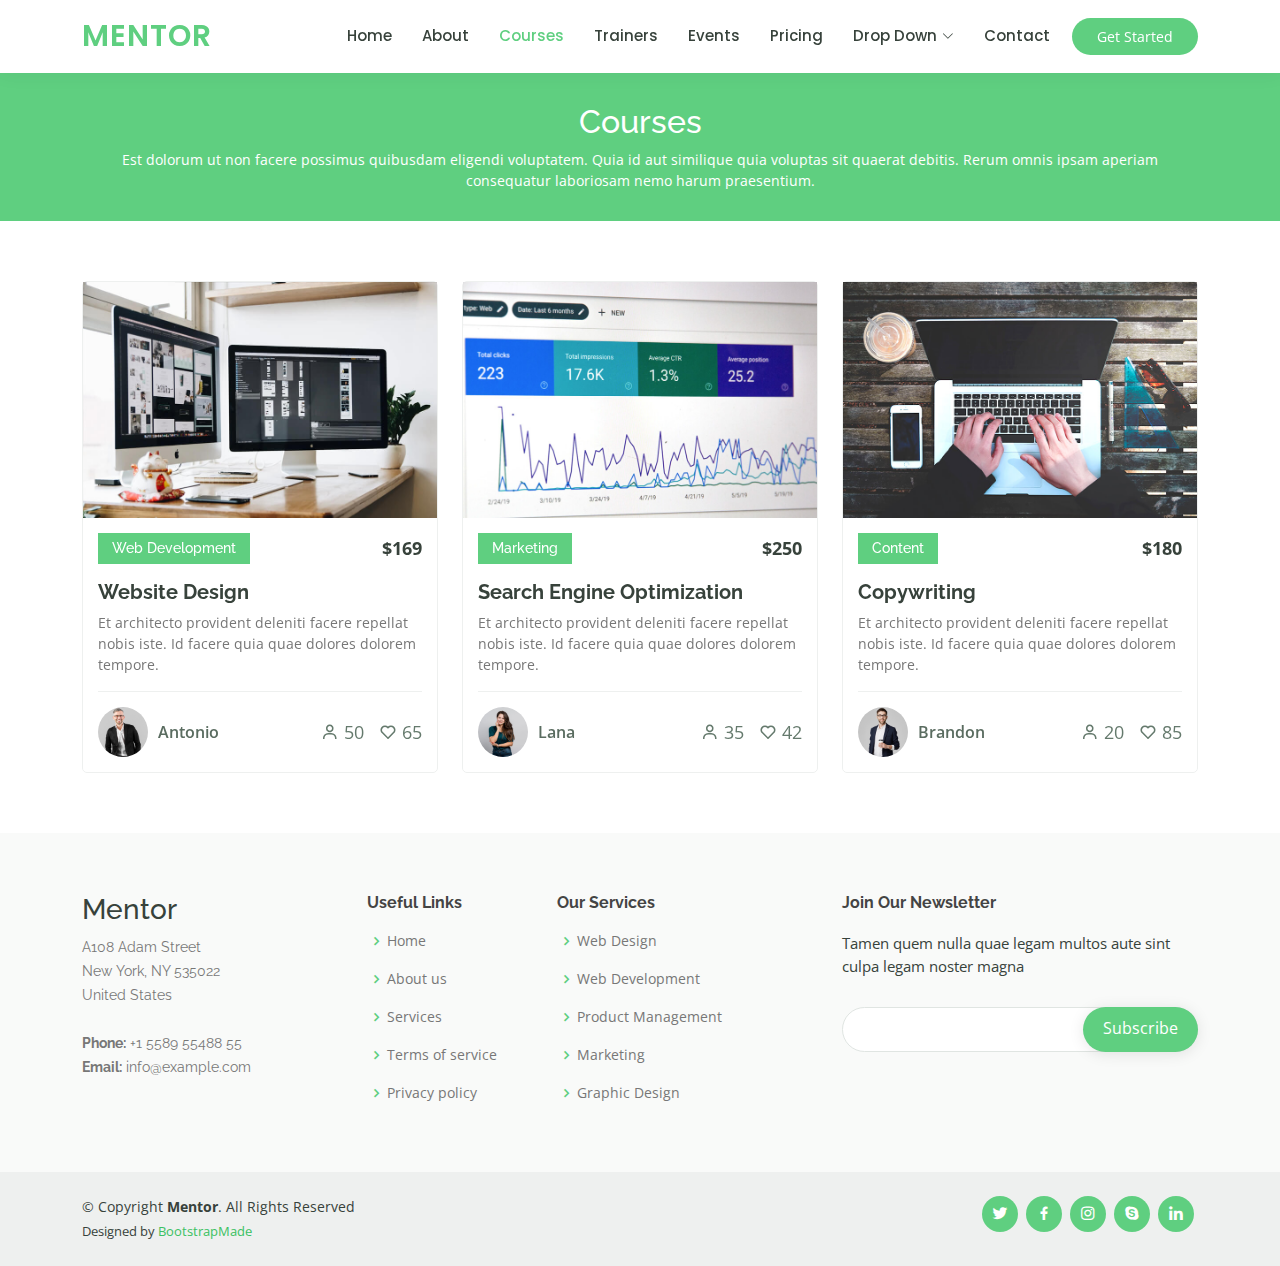
<file: courses.html>
<!DOCTYPE html>
<html lang="en">

<head>
  <meta charset="utf-8">
  <meta content="width=device-width, initial-scale=1.0" name="viewport">

  <title>Courses - Mentor Bootstrap Template</title>
  <meta content="" name="description">
  <meta content="" name="keywords">

  <!-- Favicons -->
  <link href="assets/img/favicon.png" rel="icon">
  <link href="assets/img/apple-touch-icon.png" rel="apple-touch-icon">

  <!-- Google Fonts -->
  <link href="https://fonts.googleapis.com/css?family=Open+Sans:300,300i,400,400i,600,600i,700,700i|Raleway:300,300i,400,400i,500,500i,600,600i,700,700i|Poppins:300,300i,400,400i,500,500i,600,600i,700,700i" rel="stylesheet">

  <!-- Vendor CSS Files -->
  <link href="assets/vendor/animate.css/animate.min.css" rel="stylesheet">
  <link href="assets/vendor/aos/aos.css" rel="stylesheet">
  <link href="assets/vendor/bootstrap/css/bootstrap.min.css" rel="stylesheet">
  <link href="assets/vendor/bootstrap-icons/bootstrap-icons.css" rel="stylesheet">
  <link href="assets/vendor/boxicons/css/boxicons.min.css" rel="stylesheet">
  <link href="assets/vendor/remixicon/remixicon.css" rel="stylesheet">
  <link href="assets/vendor/swiper/swiper-bundle.min.css" rel="stylesheet">

  <!-- Template Main CSS File -->
  <link href="assets/css/style.css" rel="stylesheet">

  <!-- =======================================================
  * Template Name: Mentor
  * Updated: Sep 18 2023 with Bootstrap v5.3.2
  * Template URL: https://bootstrapmade.com/mentor-free-education-bootstrap-theme/
  * Author: BootstrapMade.com
  * License: https://bootstrapmade.com/license/
  ======================================================== -->
</head>

<body>

  <!-- ======= Header ======= -->
  <header id="header" class="fixed-top">
    <div class="container d-flex align-items-center">

      <h1 class="logo me-auto"><a href="index.html">Mentor</a></h1>
      <!-- Uncomment below if you prefer to use an image logo -->
      <!-- <a href="index.html" class="logo me-auto"><img src="assets/img/logo.png" alt="" class="img-fluid"></a>-->

      <nav id="navbar" class="navbar order-last order-lg-0">
        <ul>
          <li><a href="index.html">Home</a></li>
          <li><a href="about.html">About</a></li>
          <li><a class="active" href="courses.html">Courses</a></li>
          <li><a href="trainers.html">Trainers</a></li>
          <li><a href="events.html">Events</a></li>
          <li><a href="pricing.html">Pricing</a></li>

          <li class="dropdown"><a href="#"><span>Drop Down</span> <i class="bi bi-chevron-down"></i></a>
            <ul>
              <li><a href="#">Drop Down 1</a></li>
              <li class="dropdown"><a href="#"><span>Deep Drop Down</span> <i class="bi bi-chevron-right"></i></a>
                <ul>
                  <li><a href="#">Deep Drop Down 1</a></li>
                  <li><a href="#">Deep Drop Down 2</a></li>
                  <li><a href="#">Deep Drop Down 3</a></li>
                  <li><a href="#">Deep Drop Down 4</a></li>
                  <li><a href="#">Deep Drop Down 5</a></li>
                </ul>
              </li>
              <li><a href="#">Drop Down 2</a></li>
              <li><a href="#">Drop Down 3</a></li>
              <li><a href="#">Drop Down 4</a></li>
            </ul>
          </li>
          <li><a href="contact.html">Contact</a></li>
        </ul>
        <i class="bi bi-list mobile-nav-toggle"></i>
      </nav><!-- .navbar -->

      <a href="courses.html" class="get-started-btn">Get Started</a>

    </div>
  </header><!-- End Header -->

  <main id="main" data-aos="fade-in">

    <!-- ======= Breadcrumbs ======= -->
    <div class="breadcrumbs">
      <div class="container">
        <h2>Courses</h2>
        <p>Est dolorum ut non facere possimus quibusdam eligendi voluptatem. Quia id aut similique quia voluptas sit quaerat debitis. Rerum omnis ipsam aperiam consequatur laboriosam nemo harum praesentium. </p>
      </div>
    </div><!-- End Breadcrumbs -->

    <!-- ======= Courses Section ======= -->
    <section id="courses" class="courses">
      <div class="container" data-aos="fade-up">

        <div class="row" data-aos="zoom-in" data-aos-delay="100">

          <div class="col-lg-4 col-md-6 d-flex align-items-stretch">
            <div class="course-item">
              <img src="assets/img/course-1.jpg" class="img-fluid" alt="...">
              <div class="course-content">
                <div class="d-flex justify-content-between align-items-center mb-3">
                  <h4>Web Development</h4>
                  <p class="price">$169</p>
                </div>

                <h3><a href="course-details.html">Website Design</a></h3>
                <p>Et architecto provident deleniti facere repellat nobis iste. Id facere quia quae dolores dolorem tempore.</p>
                <div class="trainer d-flex justify-content-between align-items-center">
                  <div class="trainer-profile d-flex align-items-center">
                    <img src="assets/img/trainers/trainer-1.jpg" class="img-fluid" alt="">
                    <span>Antonio</span>
                  </div>
                  <div class="trainer-rank d-flex align-items-center">
                    <i class="bx bx-user"></i>&nbsp;50
                    &nbsp;&nbsp;
                    <i class="bx bx-heart"></i>&nbsp;65
                  </div>
                </div>
              </div>
            </div>
          </div> <!-- End Course Item-->

          <div class="col-lg-4 col-md-6 d-flex align-items-stretch mt-4 mt-md-0">
            <div class="course-item">
              <img src="assets/img/course-2.jpg" class="img-fluid" alt="...">
              <div class="course-content">
                <div class="d-flex justify-content-between align-items-center mb-3">
                  <h4>Marketing</h4>
                  <p class="price">$250</p>
                </div>

                <h3><a href="course-details.html">Search Engine Optimization</a></h3>
                <p>Et architecto provident deleniti facere repellat nobis iste. Id facere quia quae dolores dolorem tempore.</p>
                <div class="trainer d-flex justify-content-between align-items-center">
                  <div class="trainer-profile d-flex align-items-center">
                    <img src="assets/img/trainers/trainer-2.jpg" class="img-fluid" alt="">
                    <span>Lana</span>
                  </div>
                  <div class="trainer-rank d-flex align-items-center">
                    <i class="bx bx-user"></i>&nbsp;35
                    &nbsp;&nbsp;
                    <i class="bx bx-heart"></i>&nbsp;42
                  </div>
                </div>
              </div>
            </div>
          </div> <!-- End Course Item-->

          <div class="col-lg-4 col-md-6 d-flex align-items-stretch mt-4 mt-lg-0">
            <div class="course-item">
              <img src="assets/img/course-3.jpg" class="img-fluid" alt="...">
              <div class="course-content">
                <div class="d-flex justify-content-between align-items-center mb-3">
                  <h4>Content</h4>
                  <p class="price">$180</p>
                </div>

                <h3><a href="course-details.html">Copywriting</a></h3>
                <p>Et architecto provident deleniti facere repellat nobis iste. Id facere quia quae dolores dolorem tempore.</p>
                <div class="trainer d-flex justify-content-between align-items-center">
                  <div class="trainer-profile d-flex align-items-center">
                    <img src="assets/img/trainers/trainer-3.jpg" class="img-fluid" alt="">
                    <span>Brandon</span>
                  </div>
                  <div class="trainer-rank d-flex align-items-center">
                    <i class="bx bx-user"></i>&nbsp;20
                    &nbsp;&nbsp;
                    <i class="bx bx-heart"></i>&nbsp;85
                  </div>
                </div>
              </div>
            </div>
          </div> <!-- End Course Item-->

        </div>

      </div>
    </section><!-- End Courses Section -->

  </main><!-- End #main -->

  <!-- ======= Footer ======= -->
  <footer id="footer">

    <div class="footer-top">
      <div class="container">
        <div class="row">

          <div class="col-lg-3 col-md-6 footer-contact">
            <h3>Mentor</h3>
            <p>
              A108 Adam Street <br>
              New York, NY 535022<br>
              United States <br><br>
              <strong>Phone:</strong> +1 5589 55488 55<br>
              <strong>Email:</strong> info@example.com<br>
            </p>
          </div>

          <div class="col-lg-2 col-md-6 footer-links">
            <h4>Useful Links</h4>
            <ul>
              <li><i class="bx bx-chevron-right"></i> <a href="#">Home</a></li>
              <li><i class="bx bx-chevron-right"></i> <a href="#">About us</a></li>
              <li><i class="bx bx-chevron-right"></i> <a href="#">Services</a></li>
              <li><i class="bx bx-chevron-right"></i> <a href="#">Terms of service</a></li>
              <li><i class="bx bx-chevron-right"></i> <a href="#">Privacy policy</a></li>
            </ul>
          </div>

          <div class="col-lg-3 col-md-6 footer-links">
            <h4>Our Services</h4>
            <ul>
              <li><i class="bx bx-chevron-right"></i> <a href="#">Web Design</a></li>
              <li><i class="bx bx-chevron-right"></i> <a href="#">Web Development</a></li>
              <li><i class="bx bx-chevron-right"></i> <a href="#">Product Management</a></li>
              <li><i class="bx bx-chevron-right"></i> <a href="#">Marketing</a></li>
              <li><i class="bx bx-chevron-right"></i> <a href="#">Graphic Design</a></li>
            </ul>
          </div>

          <div class="col-lg-4 col-md-6 footer-newsletter">
            <h4>Join Our Newsletter</h4>
            <p>Tamen quem nulla quae legam multos aute sint culpa legam noster magna</p>
            <form action="" method="post">
              <input type="email" name="email"><input type="submit" value="Subscribe">
            </form>
          </div>

        </div>
      </div>
    </div>

    <div class="container d-md-flex py-4">

      <div class="me-md-auto text-center text-md-start">
        <div class="copyright">
          &copy; Copyright <strong><span>Mentor</span></strong>. All Rights Reserved
        </div>
        <div class="credits">
          <!-- All the links in the footer should remain intact. -->
          <!-- You can delete the links only if you purchased the pro version. -->
          <!-- Licensing information: https://bootstrapmade.com/license/ -->
          <!-- Purchase the pro version with working PHP/AJAX contact form: https://bootstrapmade.com/mentor-free-education-bootstrap-theme/ -->
          Designed by <a href="https://bootstrapmade.com/">BootstrapMade</a>
        </div>
      </div>
      <div class="social-links text-center text-md-right pt-3 pt-md-0">
        <a href="#" class="twitter"><i class="bx bxl-twitter"></i></a>
        <a href="#" class="facebook"><i class="bx bxl-facebook"></i></a>
        <a href="#" class="instagram"><i class="bx bxl-instagram"></i></a>
        <a href="#" class="google-plus"><i class="bx bxl-skype"></i></a>
        <a href="#" class="linkedin"><i class="bx bxl-linkedin"></i></a>
      </div>
    </div>
  </footer><!-- End Footer -->

  <div id="preloader"></div>
  <a href="#" class="back-to-top d-flex align-items-center justify-content-center"><i class="bi bi-arrow-up-short"></i></a>

  <!-- Vendor JS Files -->
  <script src="assets/vendor/purecounter/purecounter_vanilla.js"></script>
  <script src="assets/vendor/aos/aos.js"></script>
  <script src="assets/vendor/bootstrap/js/bootstrap.bundle.min.js"></script>
  <script src="assets/vendor/swiper/swiper-bundle.min.js"></script>
  <script src="assets/vendor/php-email-form/validate.js"></script>

  <!-- Template Main JS File -->
  <script src="assets/js/main.js"></script>

</body>

</html>
</file>
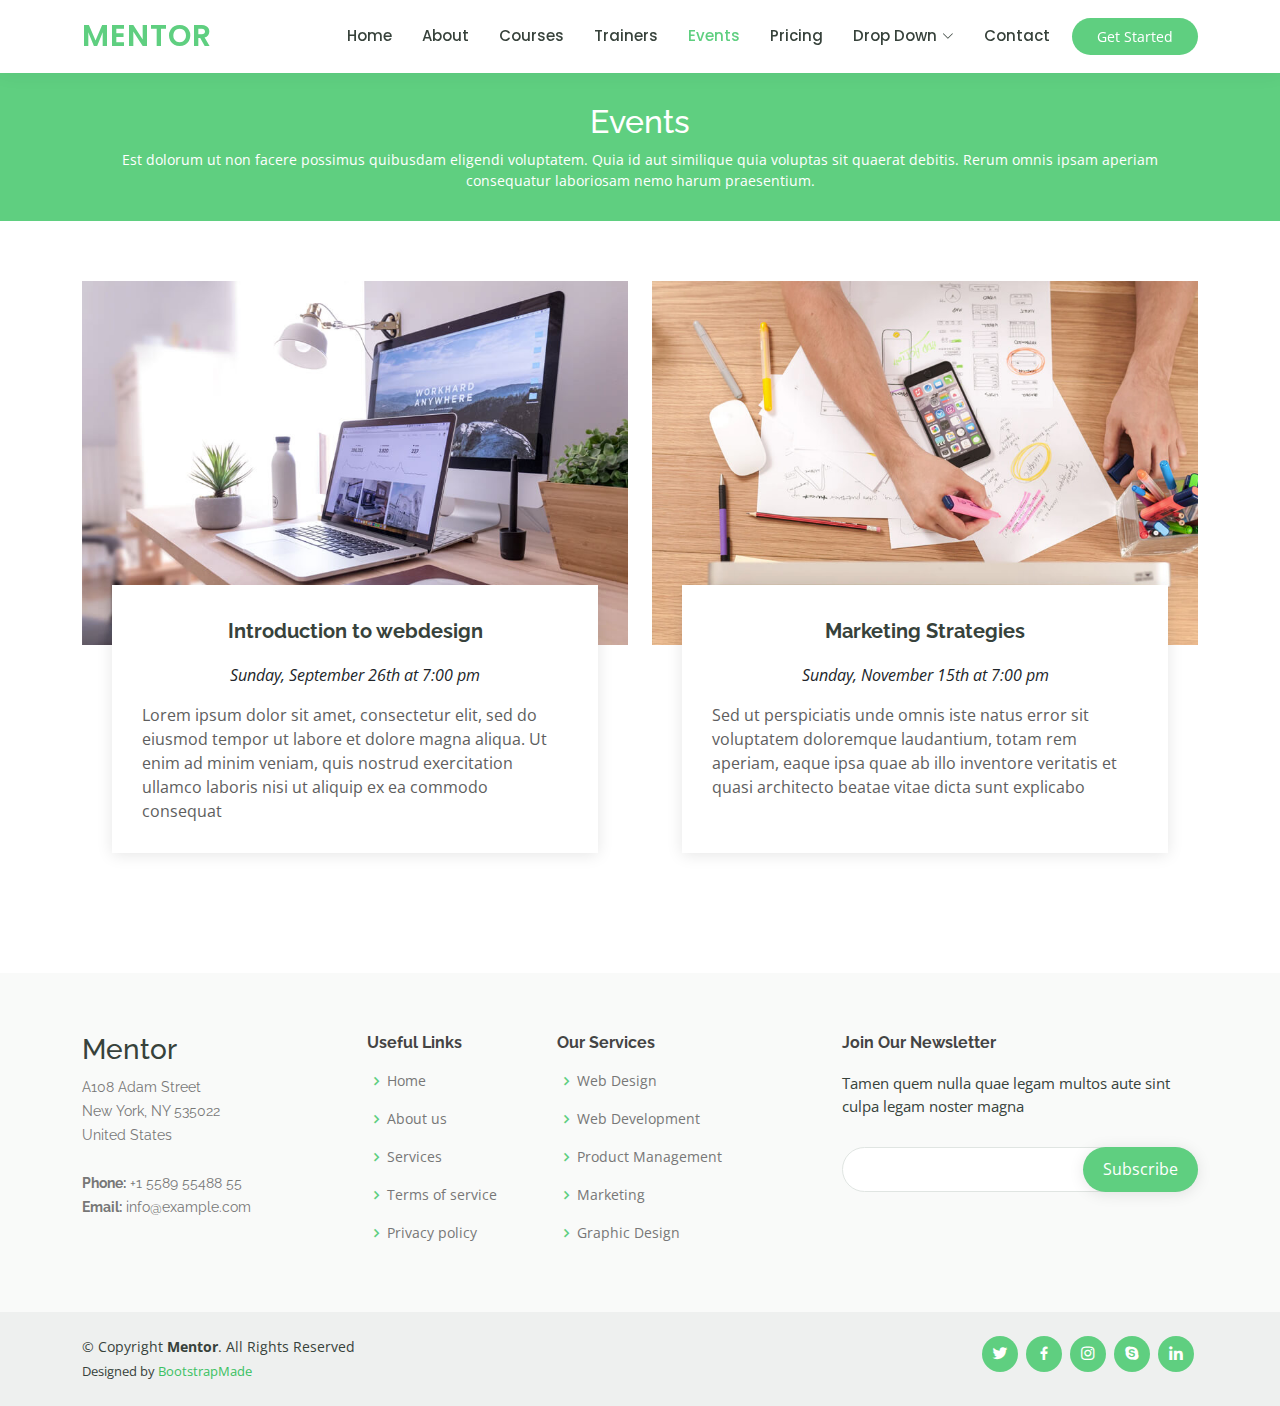
<file: events.html>
<!DOCTYPE html>
<html lang="en">

<head>
  <meta charset="utf-8">
  <meta content="width=device-width, initial-scale=1.0" name="viewport">

  <title>Events - Mentor Bootstrap Template</title>
  <meta content="" name="description">
  <meta content="" name="keywords">

  <!-- Favicons -->
  <link href="assets/img/favicon.png" rel="icon">
  <link href="assets/img/apple-touch-icon.png" rel="apple-touch-icon">

  <!-- Google Fonts -->
  <link href="https://fonts.googleapis.com/css?family=Open+Sans:300,300i,400,400i,600,600i,700,700i|Raleway:300,300i,400,400i,500,500i,600,600i,700,700i|Poppins:300,300i,400,400i,500,500i,600,600i,700,700i" rel="stylesheet">

  <!-- Vendor CSS Files -->
  <link href="assets/vendor/animate.css/animate.min.css" rel="stylesheet">
  <link href="assets/vendor/aos/aos.css" rel="stylesheet">
  <link href="assets/vendor/bootstrap/css/bootstrap.min.css" rel="stylesheet">
  <link href="assets/vendor/bootstrap-icons/bootstrap-icons.css" rel="stylesheet">
  <link href="assets/vendor/boxicons/css/boxicons.min.css" rel="stylesheet">
  <link href="assets/vendor/remixicon/remixicon.css" rel="stylesheet">
  <link href="assets/vendor/swiper/swiper-bundle.min.css" rel="stylesheet">

  <!-- Template Main CSS File -->
  <link href="assets/css/style.css" rel="stylesheet">

  <!-- =======================================================
  * Template Name: Mentor
  * Updated: Sep 18 2023 with Bootstrap v5.3.2
  * Template URL: https://bootstrapmade.com/mentor-free-education-bootstrap-theme/
  * Author: BootstrapMade.com
  * License: https://bootstrapmade.com/license/
  ======================================================== -->
</head>

<body>

  <!-- ======= Header ======= -->
  <header id="header" class="fixed-top">
    <div class="container d-flex align-items-center">

      <h1 class="logo me-auto"><a href="index.html">Mentor</a></h1>
      <!-- Uncomment below if you prefer to use an image logo -->
      <!-- <a href="index.html" class="logo me-auto"><img src="assets/img/logo.png" alt="" class="img-fluid"></a>-->

      <nav id="navbar" class="navbar order-last order-lg-0">
        <ul>
          <li><a href="index.html">Home</a></li>
          <li><a href="about.html">About</a></li>
          <li><a href="courses.html">Courses</a></li>
          <li><a href="trainers.html">Trainers</a></li>
          <li><a class="active" href="events.html">Events</a></li>
          <li><a href="pricing.html">Pricing</a></li>

          <li class="dropdown"><a href="#"><span>Drop Down</span> <i class="bi bi-chevron-down"></i></a>
            <ul>
              <li><a href="#">Drop Down 1</a></li>
              <li class="dropdown"><a href="#"><span>Deep Drop Down</span> <i class="bi bi-chevron-right"></i></a>
                <ul>
                  <li><a href="#">Deep Drop Down 1</a></li>
                  <li><a href="#">Deep Drop Down 2</a></li>
                  <li><a href="#">Deep Drop Down 3</a></li>
                  <li><a href="#">Deep Drop Down 4</a></li>
                  <li><a href="#">Deep Drop Down 5</a></li>
                </ul>
              </li>
              <li><a href="#">Drop Down 2</a></li>
              <li><a href="#">Drop Down 3</a></li>
              <li><a href="#">Drop Down 4</a></li>
            </ul>
          </li>
          <li><a href="contact.html">Contact</a></li>
        </ul>
        <i class="bi bi-list mobile-nav-toggle"></i>
      </nav><!-- .navbar -->

      <a href="courses.html" class="get-started-btn">Get Started</a>

    </div>
  </header><!-- End Header -->

  <main id="main">

    <!-- ======= Breadcrumbs ======= -->
    <div class="breadcrumbs" data-aos="fade-in">
      <div class="container">
        <h2>Events</h2>
        <p>Est dolorum ut non facere possimus quibusdam eligendi voluptatem. Quia id aut similique quia voluptas sit quaerat debitis. Rerum omnis ipsam aperiam consequatur laboriosam nemo harum praesentium. </p>
      </div>
    </div><!-- End Breadcrumbs -->

    <!-- ======= Events Section ======= -->
    <section id="events" class="events">
      <div class="container" data-aos="fade-up">

        <div class="row">
          <div class="col-md-6 d-flex align-items-stretch">
            <div class="card">
              <div class="card-img">
                <img src="assets/img/events-1.jpg" alt="...">
              </div>
              <div class="card-body">
                <h5 class="card-title"><a href="">Introduction to webdesign</a></h5>
                <p class="fst-italic text-center">Sunday, September 26th at 7:00 pm</p>
                <p class="card-text">Lorem ipsum dolor sit amet, consectetur elit, sed do eiusmod tempor ut labore et dolore magna aliqua. Ut enim ad minim veniam, quis nostrud exercitation ullamco laboris nisi ut aliquip ex ea commodo consequat</p>
              </div>
            </div>
          </div>
          <div class="col-md-6 d-flex align-items-stretch">
            <div class="card">
              <div class="card-img">
                <img src="assets/img/events-2.jpg" alt="...">
              </div>
              <div class="card-body">
                <h5 class="card-title"><a href="">Marketing Strategies</a></h5>
                <p class="fst-italic text-center">Sunday, November 15th at 7:00 pm</p>
                <p class="card-text">Sed ut perspiciatis unde omnis iste natus error sit voluptatem doloremque laudantium, totam rem aperiam, eaque ipsa quae ab illo inventore veritatis et quasi architecto beatae vitae dicta sunt explicabo</p>
              </div>
            </div>

          </div>
        </div>

      </div>
    </section><!-- End Events Section -->

  </main><!-- End #main -->

  <!-- ======= Footer ======= -->
  <footer id="footer">

    <div class="footer-top">
      <div class="container">
        <div class="row">

          <div class="col-lg-3 col-md-6 footer-contact">
            <h3>Mentor</h3>
            <p>
              A108 Adam Street <br>
              New York, NY 535022<br>
              United States <br><br>
              <strong>Phone:</strong> +1 5589 55488 55<br>
              <strong>Email:</strong> info@example.com<br>
            </p>
          </div>

          <div class="col-lg-2 col-md-6 footer-links">
            <h4>Useful Links</h4>
            <ul>
              <li><i class="bx bx-chevron-right"></i> <a href="#">Home</a></li>
              <li><i class="bx bx-chevron-right"></i> <a href="#">About us</a></li>
              <li><i class="bx bx-chevron-right"></i> <a href="#">Services</a></li>
              <li><i class="bx bx-chevron-right"></i> <a href="#">Terms of service</a></li>
              <li><i class="bx bx-chevron-right"></i> <a href="#">Privacy policy</a></li>
            </ul>
          </div>

          <div class="col-lg-3 col-md-6 footer-links">
            <h4>Our Services</h4>
            <ul>
              <li><i class="bx bx-chevron-right"></i> <a href="#">Web Design</a></li>
              <li><i class="bx bx-chevron-right"></i> <a href="#">Web Development</a></li>
              <li><i class="bx bx-chevron-right"></i> <a href="#">Product Management</a></li>
              <li><i class="bx bx-chevron-right"></i> <a href="#">Marketing</a></li>
              <li><i class="bx bx-chevron-right"></i> <a href="#">Graphic Design</a></li>
            </ul>
          </div>

          <div class="col-lg-4 col-md-6 footer-newsletter">
            <h4>Join Our Newsletter</h4>
            <p>Tamen quem nulla quae legam multos aute sint culpa legam noster magna</p>
            <form action="" method="post">
              <input type="email" name="email"><input type="submit" value="Subscribe">
            </form>
          </div>

        </div>
      </div>
    </div>

    <div class="container d-md-flex py-4">

      <div class="me-md-auto text-center text-md-start">
        <div class="copyright">
          &copy; Copyright <strong><span>Mentor</span></strong>. All Rights Reserved
        </div>
        <div class="credits">
          <!-- All the links in the footer should remain intact. -->
          <!-- You can delete the links only if you purchased the pro version. -->
          <!-- Licensing information: https://bootstrapmade.com/license/ -->
          <!-- Purchase the pro version with working PHP/AJAX contact form: https://bootstrapmade.com/mentor-free-education-bootstrap-theme/ -->
          Designed by <a href="https://bootstrapmade.com/">BootstrapMade</a>
        </div>
      </div>
      <div class="social-links text-center text-md-right pt-3 pt-md-0">
        <a href="#" class="twitter"><i class="bx bxl-twitter"></i></a>
        <a href="#" class="facebook"><i class="bx bxl-facebook"></i></a>
        <a href="#" class="instagram"><i class="bx bxl-instagram"></i></a>
        <a href="#" class="google-plus"><i class="bx bxl-skype"></i></a>
        <a href="#" class="linkedin"><i class="bx bxl-linkedin"></i></a>
      </div>
    </div>
  </footer><!-- End Footer -->

  <div id="preloader"></div>
  <a href="#" class="back-to-top d-flex align-items-center justify-content-center"><i class="bi bi-arrow-up-short"></i></a>

  <!-- Vendor JS Files -->
  <script src="assets/vendor/purecounter/purecounter_vanilla.js"></script>
  <script src="assets/vendor/aos/aos.js"></script>
  <script src="assets/vendor/bootstrap/js/bootstrap.bundle.min.js"></script>
  <script src="assets/vendor/swiper/swiper-bundle.min.js"></script>
  <script src="assets/vendor/php-email-form/validate.js"></script>

  <!-- Template Main JS File -->
  <script src="assets/js/main.js"></script>

</body>

</html>
</file>
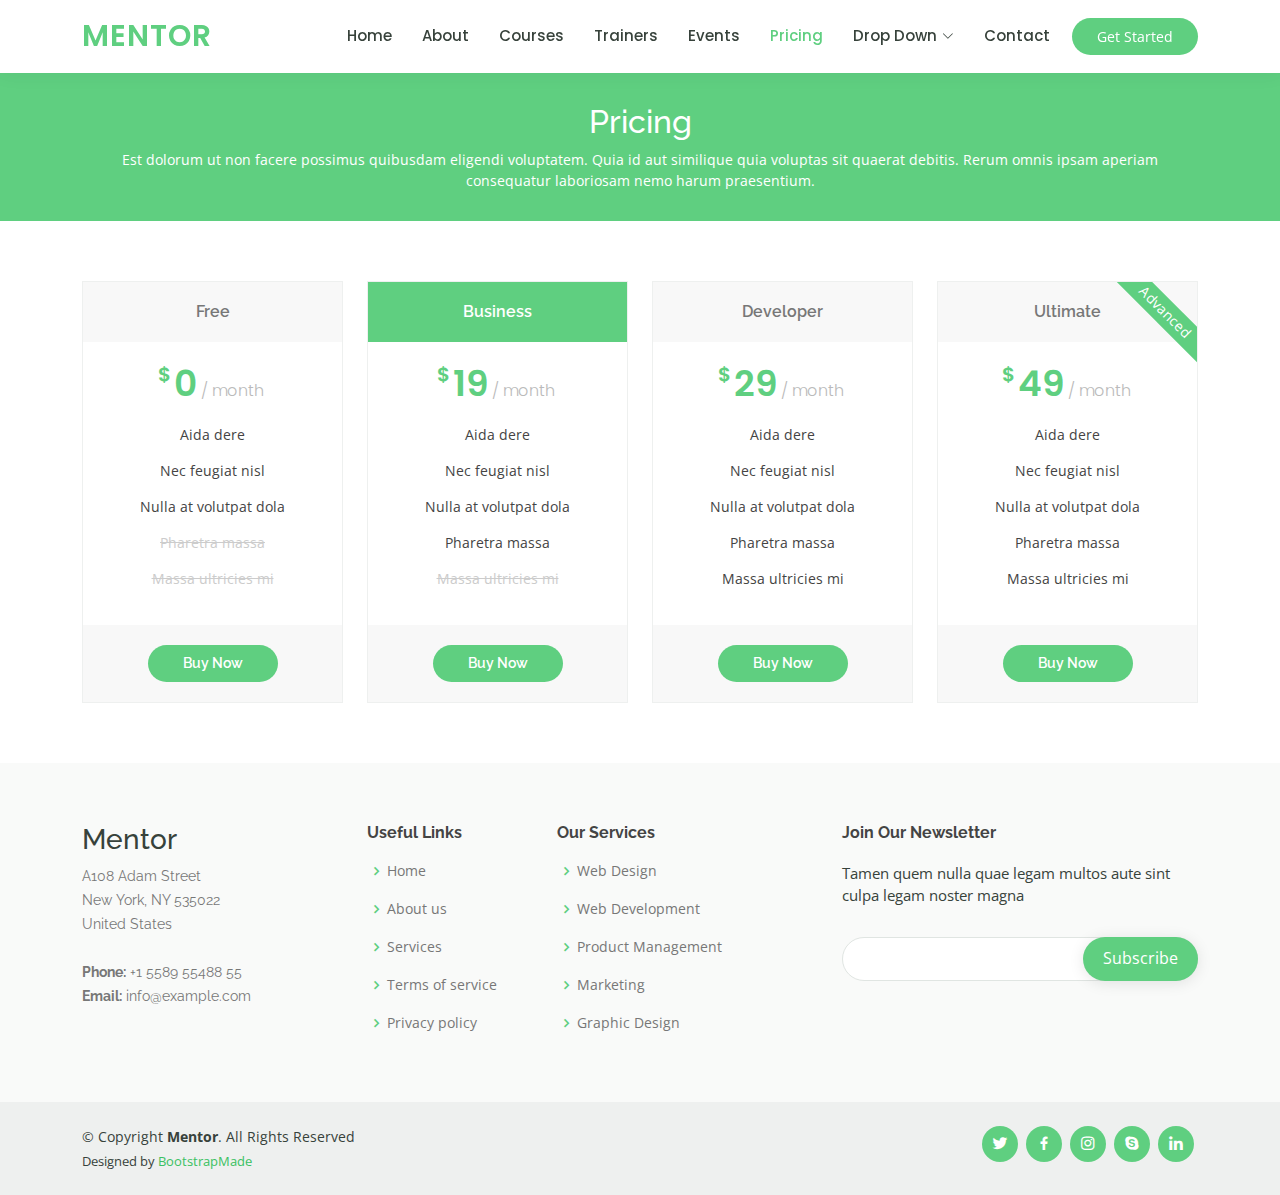
<file: pricing.html>
<!DOCTYPE html>
<html lang="en">

<head>
  <meta charset="utf-8">
  <meta content="width=device-width, initial-scale=1.0" name="viewport">

  <title>Pricing - Mentor Bootstrap Template</title>
  <meta content="" name="description">
  <meta content="" name="keywords">

  <!-- Favicons -->
  <link href="assets/img/favicon.png" rel="icon">
  <link href="assets/img/apple-touch-icon.png" rel="apple-touch-icon">

  <!-- Google Fonts -->
  <link href="https://fonts.googleapis.com/css?family=Open+Sans:300,300i,400,400i,600,600i,700,700i|Raleway:300,300i,400,400i,500,500i,600,600i,700,700i|Poppins:300,300i,400,400i,500,500i,600,600i,700,700i" rel="stylesheet">

  <!-- Vendor CSS Files -->
  <link href="assets/vendor/animate.css/animate.min.css" rel="stylesheet">
  <link href="assets/vendor/aos/aos.css" rel="stylesheet">
  <link href="assets/vendor/bootstrap/css/bootstrap.min.css" rel="stylesheet">
  <link href="assets/vendor/bootstrap-icons/bootstrap-icons.css" rel="stylesheet">
  <link href="assets/vendor/boxicons/css/boxicons.min.css" rel="stylesheet">
  <link href="assets/vendor/remixicon/remixicon.css" rel="stylesheet">
  <link href="assets/vendor/swiper/swiper-bundle.min.css" rel="stylesheet">

  <!-- Template Main CSS File -->
  <link href="assets/css/style.css" rel="stylesheet">

  <!-- =======================================================
  * Template Name: Mentorr
  * Updated: Sep 18 2023 with Bootstrap v5.3.2
  * Template URL: https://bootstrapmade.com/mentor-free-education-bootstrap-theme/
  * Author: BootstrapMade.com
  * License: https://bootstrapmade.com/license/
  ======================================================== -->
</head>

<body>

  <!-- ======= Header ======= -->
  <header id="header" class="fixed-top">
    <div class="container d-flex align-items-center">

      <h1 class="logo me-auto"><a href="index.html">Mentor</a></h1>
      <!-- Uncomment below if you prefer to use an image logo -->
      <!-- <a href="index.html" class="logo me-auto"><img src="assets/img/logo.png" alt="" class="img-fluid"></a>-->

      <nav id="navbar" class="navbar order-last order-lg-0">
        <ul>
          <li><a href="index.html">Home</a></li>
          <li><a href="about.html">About</a></li>
          <li><a href="courses.html">Courses</a></li>
          <li><a href="trainers.html">Trainers</a></li>
          <li><a href="events.html">Events</a></li>
          <li><a class="active" href="pricing.html">Pricing</a></li>

          <li class="dropdown"><a href="#"><span>Drop Down</span> <i class="bi bi-chevron-down"></i></a>
            <ul>
              <li><a href="#">Drop Down 1</a></li>
              <li class="dropdown"><a href="#"><span>Deep Drop Down</span> <i class="bi bi-chevron-right"></i></a>
                <ul>
                  <li><a href="#">Deep Drop Down 1</a></li>
                  <li><a href="#">Deep Drop Down 2</a></li>
                  <li><a href="#">Deep Drop Down 3</a></li>
                  <li><a href="#">Deep Drop Down 4</a></li>
                  <li><a href="#">Deep Drop Down 5</a></li>
                </ul>
              </li>
              <li><a href="#">Drop Down 2</a></li>
              <li><a href="#">Drop Down 3</a></li>
              <li><a href="#">Drop Down 4</a></li>
            </ul>
          </li>
          <li><a href="contact.html">Contact</a></li>
        </ul>
        <i class="bi bi-list mobile-nav-toggle"></i>
      </nav><!-- .navbar -->

      <a href="courses.html" class="get-started-btn">Get Started</a>

    </div>
  </header><!-- End Header -->

  <main id="main">
    <!-- ======= Breadcrumbs ======= -->
    <div class="breadcrumbs" data-aos="fade-in">
      <div class="container">
        <h2>Pricing</h2>
        <p>Est dolorum ut non facere possimus quibusdam eligendi voluptatem. Quia id aut similique quia voluptas sit quaerat debitis. Rerum omnis ipsam aperiam consequatur laboriosam nemo harum praesentium. </p>
      </div>
    </div><!-- End Breadcrumbs -->

    <!-- ======= Pricing Section ======= -->
    <section id="pricing" class="pricing">
      <div class="container" data-aos="fade-up">

        <div class="row">

          <div class="col-lg-3 col-md-6">
            <div class="box">
              <h3>Free</h3>
              <h4><sup>$</sup>0<span> / month</span></h4>
              <ul>
                <li>Aida dere</li>
                <li>Nec feugiat nisl</li>
                <li>Nulla at volutpat dola</li>
                <li class="na">Pharetra massa</li>
                <li class="na">Massa ultricies mi</li>
              </ul>
              <div class="btn-wrap">
                <a href="#" class="btn-buy">Buy Now</a>
              </div>
            </div>
          </div>

          <div class="col-lg-3 col-md-6 mt-4 mt-md-0">
            <div class="box featured">
              <h3>Business</h3>
              <h4><sup>$</sup>19<span> / month</span></h4>
              <ul>
                <li>Aida dere</li>
                <li>Nec feugiat nisl</li>
                <li>Nulla at volutpat dola</li>
                <li>Pharetra massa</li>
                <li class="na">Massa ultricies mi</li>
              </ul>
              <div class="btn-wrap">
                <a href="#" class="btn-buy">Buy Now</a>
              </div>
            </div>
          </div>

          <div class="col-lg-3 col-md-6 mt-4 mt-lg-0">
            <div class="box">
              <h3>Developer</h3>
              <h4><sup>$</sup>29<span> / month</span></h4>
              <ul>
                <li>Aida dere</li>
                <li>Nec feugiat nisl</li>
                <li>Nulla at volutpat dola</li>
                <li>Pharetra massa</li>
                <li>Massa ultricies mi</li>
              </ul>
              <div class="btn-wrap">
                <a href="#" class="btn-buy">Buy Now</a>
              </div>
            </div>
          </div>

          <div class="col-lg-3 col-md-6 mt-4 mt-lg-0">
            <div class="box">
              <span class="advanced">Advanced</span>
              <h3>Ultimate</h3>
              <h4><sup>$</sup>49<span> / month</span></h4>
              <ul>
                <li>Aida dere</li>
                <li>Nec feugiat nisl</li>
                <li>Nulla at volutpat dola</li>
                <li>Pharetra massa</li>
                <li>Massa ultricies mi</li>
              </ul>
              <div class="btn-wrap">
                <a href="#" class="btn-buy">Buy Now</a>
              </div>
            </div>
          </div>

        </div>

      </div>
    </section><!-- End Pricing Section -->

  </main><!-- End #main -->

  <!-- ======= Footer ======= -->
  <footer id="footer">

    <div class="footer-top">
      <div class="container">
        <div class="row">

          <div class="col-lg-3 col-md-6 footer-contact">
            <h3>Mentor</h3>
            <p>
              A108 Adam Street <br>
              New York, NY 535022<br>
              United States <br><br>
              <strong>Phone:</strong> +1 5589 55488 55<br>
              <strong>Email:</strong> info@example.com<br>
            </p>
          </div>

          <div class="col-lg-2 col-md-6 footer-links">
            <h4>Useful Links</h4>
            <ul>
              <li><i class="bx bx-chevron-right"></i> <a href="#">Home</a></li>
              <li><i class="bx bx-chevron-right"></i> <a href="#">About us</a></li>
              <li><i class="bx bx-chevron-right"></i> <a href="#">Services</a></li>
              <li><i class="bx bx-chevron-right"></i> <a href="#">Terms of service</a></li>
              <li><i class="bx bx-chevron-right"></i> <a href="#">Privacy policy</a></li>
            </ul>
          </div>

          <div class="col-lg-3 col-md-6 footer-links">
            <h4>Our Services</h4>
            <ul>
              <li><i class="bx bx-chevron-right"></i> <a href="#">Web Design</a></li>
              <li><i class="bx bx-chevron-right"></i> <a href="#">Web Development</a></li>
              <li><i class="bx bx-chevron-right"></i> <a href="#">Product Management</a></li>
              <li><i class="bx bx-chevron-right"></i> <a href="#">Marketing</a></li>
              <li><i class="bx bx-chevron-right"></i> <a href="#">Graphic Design</a></li>
            </ul>
          </div>

          <div class="col-lg-4 col-md-6 footer-newsletter">
            <h4>Join Our Newsletter</h4>
            <p>Tamen quem nulla quae legam multos aute sint culpa legam noster magna</p>
            <form action="" method="post">
              <input type="email" name="email"><input type="submit" value="Subscribe">
            </form>
          </div>

        </div>
      </div>
    </div>

    <div class="container d-md-flex py-4">

      <div class="me-md-auto text-center text-md-start">
        <div class="copyright">
          &copy; Copyright <strong><span>Mentor</span></strong>. All Rights Reserved
        </div>
        <div class="credits">
          <!-- All the links in the footer should remain intact. -->
          <!-- You can delete the links only if you purchased the pro version. -->
          <!-- Licensing information: https://bootstrapmade.com/license/ -->
          <!-- Purchase the pro version with working PHP/AJAX contact form: https://bootstrapmade.com/mentor-free-education-bootstrap-theme/ -->
          Designed by <a href="https://bootstrapmade.com/">BootstrapMade</a>
        </div>
      </div>
      <div class="social-links text-center text-md-right pt-3 pt-md-0">
        <a href="#" class="twitter"><i class="bx bxl-twitter"></i></a>
        <a href="#" class="facebook"><i class="bx bxl-facebook"></i></a>
        <a href="#" class="instagram"><i class="bx bxl-instagram"></i></a>
        <a href="#" class="google-plus"><i class="bx bxl-skype"></i></a>
        <a href="#" class="linkedin"><i class="bx bxl-linkedin"></i></a>
      </div>
    </div>
  </footer><!-- End Footer -->

  <div id="preloader"></div>
  <a href="#" class="back-to-top d-flex align-items-center justify-content-center"><i class="bi bi-arrow-up-short"></i></a>

  <!-- Vendor JS Files -->
  <script src="assets/vendor/purecounter/purecounter_vanilla.js"></script>
  <script src="assets/vendor/aos/aos.js"></script>
  <script src="assets/vendor/bootstrap/js/bootstrap.bundle.min.js"></script>
  <script src="assets/vendor/swiper/swiper-bundle.min.js"></script>
  <script src="assets/vendor/php-email-form/validate.js"></script>

  <!-- Template Main JS File -->
  <script src="assets/js/main.js"></script>

</body>

</html>
</file>
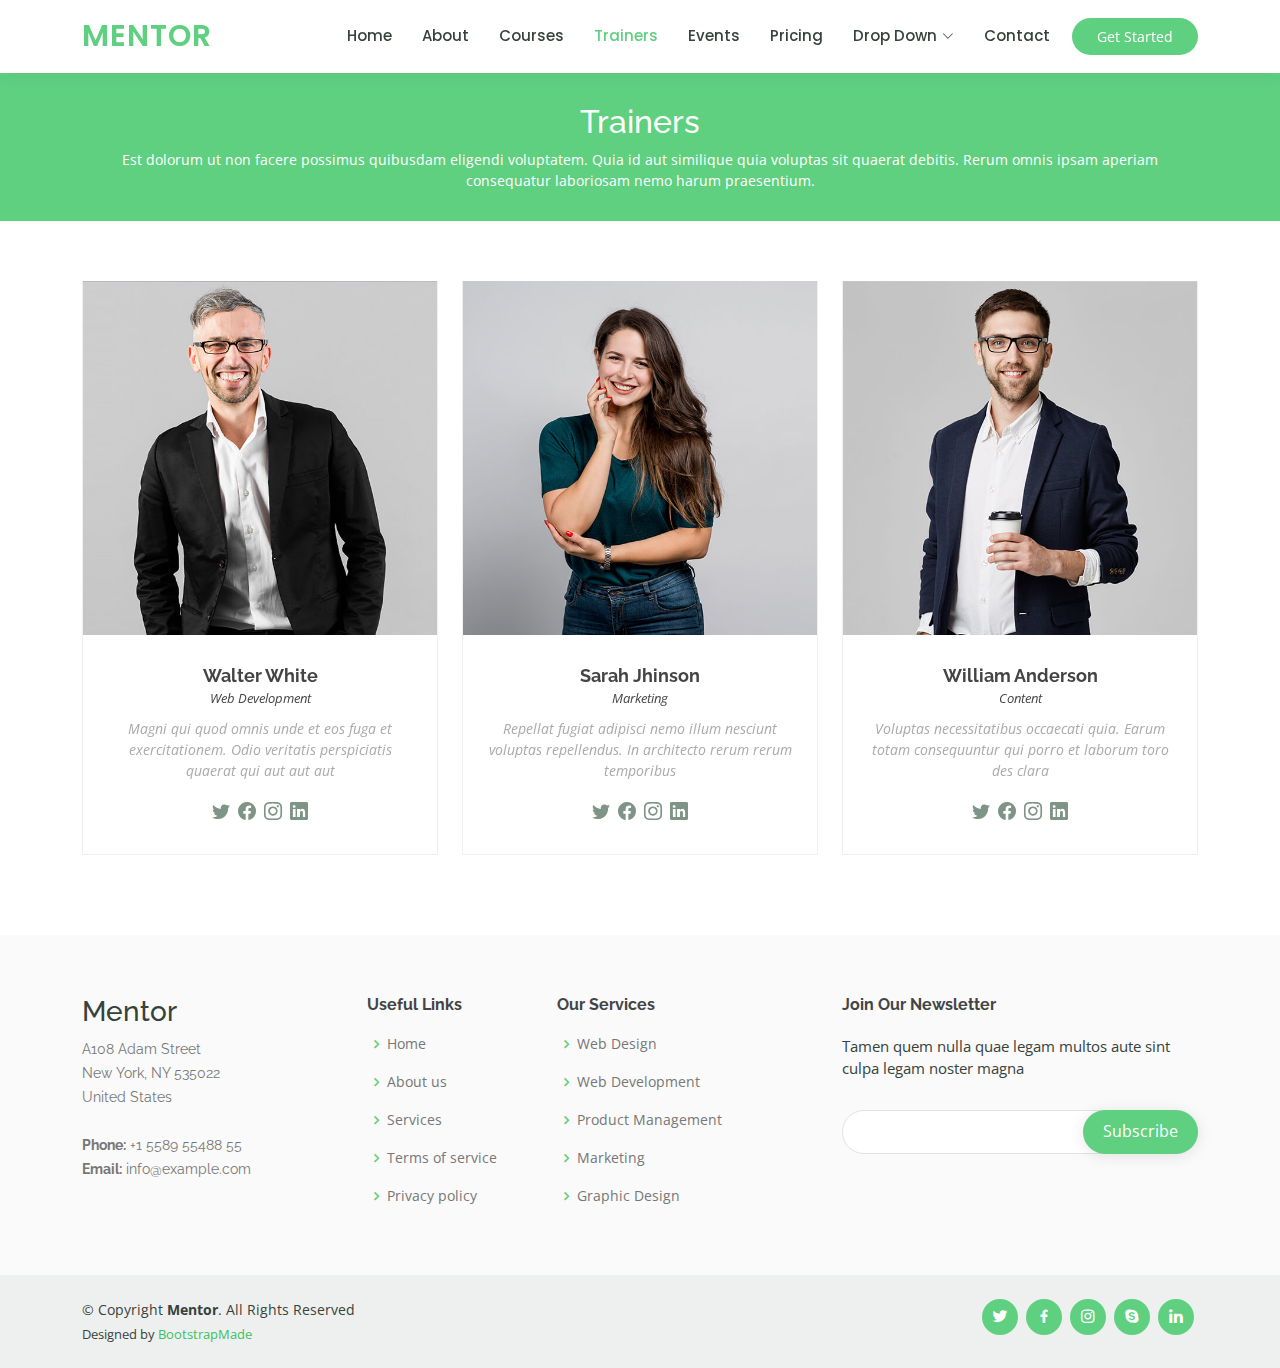
<file: trainers.html>
<!DOCTYPE html>
<html lang="en">

<head>
  <meta charset="utf-8">
  <meta content="width=device-width, initial-scale=1.0" name="viewport">

  <title>Trainers - Mentor Bootstrap Template</title>
  <meta content="" name="description">
  <meta content="" name="keywords">

  <!-- Favicons -->
  <link href="assets/img/favicon.png" rel="icon">
  <link href="assets/img/apple-touch-icon.png" rel="apple-touch-icon">

  <!-- Google Fonts -->
  <link href="https://fonts.googleapis.com/css?family=Open+Sans:300,300i,400,400i,600,600i,700,700i|Raleway:300,300i,400,400i,500,500i,600,600i,700,700i|Poppins:300,300i,400,400i,500,500i,600,600i,700,700i" rel="stylesheet">

  <!-- Vendor CSS Files -->
  <link href="assets/vendor/animate.css/animate.min.css" rel="stylesheet">
  <link href="assets/vendor/aos/aos.css" rel="stylesheet">
  <link href="assets/vendor/bootstrap/css/bootstrap.min.css" rel="stylesheet">
  <link href="assets/vendor/bootstrap-icons/bootstrap-icons.css" rel="stylesheet">
  <link href="assets/vendor/boxicons/css/boxicons.min.css" rel="stylesheet">
  <link href="assets/vendor/remixicon/remixicon.css" rel="stylesheet">
  <link href="assets/vendor/swiper/swiper-bundle.min.css" rel="stylesheet">

  <!-- Template Main CSS File -->
  <link href="assets/css/style.css" rel="stylesheet">

  <!-- =======================================================
  * Template Name: Mentor
  * Updated: Sep 18 2023 with Bootstrap v5.3.2
  * Template URL: https://bootstrapmade.com/mentor-free-education-bootstrap-theme/
  * Author: BootstrapMade.com
  * License: https://bootstrapmade.com/license/
  ======================================================== -->
</head>

<body>

  <!-- ======= Header ======= -->
  <header id="header" class="fixed-top">
    <div class="container d-flex align-items-center">

      <h1 class="logo me-auto"><a href="index.html">Mentor</a></h1>
      <!-- Uncomment below if you prefer to use an image logo -->
      <!-- <a href="index.html" class="logo me-auto"><img src="assets/img/logo.png" alt="" class="img-fluid"></a>-->

      <nav id="navbar" class="navbar order-last order-lg-0">
        <ul>
          <li><a href="index.html">Home</a></li>
          <li><a href="about.html">About</a></li>
          <li><a href="courses.html">Courses</a></li>
          <li><a class="active" href="trainers.html">Trainers</a></li>
          <li><a href="events.html">Events</a></li>
          <li><a href="pricing.html">Pricing</a></li>

          <li class="dropdown"><a href="#"><span>Drop Down</span> <i class="bi bi-chevron-down"></i></a>
            <ul>
              <li><a href="#">Drop Down 1</a></li>
              <li class="dropdown"><a href="#"><span>Deep Drop Down</span> <i class="bi bi-chevron-right"></i></a>
                <ul>
                  <li><a href="#">Deep Drop Down 1</a></li>
                  <li><a href="#">Deep Drop Down 2</a></li>
                  <li><a href="#">Deep Drop Down 3</a></li>
                  <li><a href="#">Deep Drop Down 4</a></li>
                  <li><a href="#">Deep Drop Down 5</a></li>
                </ul>
              </li>
              <li><a href="#">Drop Down 2</a></li>
              <li><a href="#">Drop Down 3</a></li>
              <li><a href="#">Drop Down 4</a></li>
            </ul>
          </li>
          <li><a href="contact.html">Contact</a></li>
        </ul>
        <i class="bi bi-list mobile-nav-toggle"></i>
      </nav><!-- .navbar -->

      <a href="courses.html" class="get-started-btn">Get Started</a>

    </div>
  </header><!-- End Header -->

  <main id="main" data-aos="fade-in">

    <!-- ======= Breadcrumbs ======= -->
    <div class="breadcrumbs">
      <div class="container">
        <h2>Trainers</h2>
        <p>Est dolorum ut non facere possimus quibusdam eligendi voluptatem. Quia id aut similique quia voluptas sit quaerat debitis. Rerum omnis ipsam aperiam consequatur laboriosam nemo harum praesentium. </p>
      </div>
    </div><!-- End Breadcrumbs -->

    <!-- ======= Trainers Section ======= -->
    <section id="trainers" class="trainers">
      <div class="container" data-aos="fade-up">

        <div class="row" data-aos="zoom-in" data-aos-delay="100">
          <div class="col-lg-4 col-md-6 d-flex align-items-stretch">
            <div class="member">
              <img src="assets/img/trainers/trainer-1.jpg" class="img-fluid" alt="">
              <div class="member-content">
                <h4>Walter White</h4>
                <span>Web Development</span>
                <p>
                  Magni qui quod omnis unde et eos fuga et exercitationem. Odio veritatis perspiciatis quaerat qui aut aut aut
                </p>
                <div class="social">
                  <a href=""><i class="bi bi-twitter"></i></a>
                  <a href=""><i class="bi bi-facebook"></i></a>
                  <a href=""><i class="bi bi-instagram"></i></a>
                  <a href=""><i class="bi bi-linkedin"></i></a>
                </div>
              </div>
            </div>
          </div>

          <div class="col-lg-4 col-md-6 d-flex align-items-stretch">
            <div class="member">
              <img src="assets/img/trainers/trainer-2.jpg" class="img-fluid" alt="">
              <div class="member-content">
                <h4>Sarah Jhinson</h4>
                <span>Marketing</span>
                <p>
                  Repellat fugiat adipisci nemo illum nesciunt voluptas repellendus. In architecto rerum rerum temporibus
                </p>
                <div class="social">
                  <a href=""><i class="bi bi-twitter"></i></a>
                  <a href=""><i class="bi bi-facebook"></i></a>
                  <a href=""><i class="bi bi-instagram"></i></a>
                  <a href=""><i class="bi bi-linkedin"></i></a>
                </div>
              </div>
            </div>
          </div>

          <div class="col-lg-4 col-md-6 d-flex align-items-stretch">
            <div class="member">
              <img src="assets/img/trainers/trainer-3.jpg" class="img-fluid" alt="">
              <div class="member-content">
                <h4>William Anderson</h4>
                <span>Content</span>
                <p>
                  Voluptas necessitatibus occaecati quia. Earum totam consequuntur qui porro et laborum toro des clara
                </p>
                <div class="social">
                  <a href=""><i class="bi bi-twitter"></i></a>
                  <a href=""><i class="bi bi-facebook"></i></a>
                  <a href=""><i class="bi bi-instagram"></i></a>
                  <a href=""><i class="bi bi-linkedin"></i></a>
                </div>
              </div>
            </div>
          </div>

        </div>

      </div>
    </section><!-- End Trainers Section -->

  </main><!-- End #main -->

  <!-- ======= Footer ======= -->
  <footer id="footer">

    <div class="footer-top">
      <div class="container">
        <div class="row">

          <div class="col-lg-3 col-md-6 footer-contact">
            <h3>Mentor</h3>
            <p>
              A108 Adam Street <br>
              New York, NY 535022<br>
              United States <br><br>
              <strong>Phone:</strong> +1 5589 55488 55<br>
              <strong>Email:</strong> info@example.com<br>
            </p>
          </div>

          <div class="col-lg-2 col-md-6 footer-links">
            <h4>Useful Links</h4>
            <ul>
              <li><i class="bx bx-chevron-right"></i> <a href="#">Home</a></li>
              <li><i class="bx bx-chevron-right"></i> <a href="#">About us</a></li>
              <li><i class="bx bx-chevron-right"></i> <a href="#">Services</a></li>
              <li><i class="bx bx-chevron-right"></i> <a href="#">Terms of service</a></li>
              <li><i class="bx bx-chevron-right"></i> <a href="#">Privacy policy</a></li>
            </ul>
          </div>

          <div class="col-lg-3 col-md-6 footer-links">
            <h4>Our Services</h4>
            <ul>
              <li><i class="bx bx-chevron-right"></i> <a href="#">Web Design</a></li>
              <li><i class="bx bx-chevron-right"></i> <a href="#">Web Development</a></li>
              <li><i class="bx bx-chevron-right"></i> <a href="#">Product Management</a></li>
              <li><i class="bx bx-chevron-right"></i> <a href="#">Marketing</a></li>
              <li><i class="bx bx-chevron-right"></i> <a href="#">Graphic Design</a></li>
            </ul>
          </div>

          <div class="col-lg-4 col-md-6 footer-newsletter">
            <h4>Join Our Newsletter</h4>
            <p>Tamen quem nulla quae legam multos aute sint culpa legam noster magna</p>
            <form action="" method="post">
              <input type="email" name="email"><input type="submit" value="Subscribe">
            </form>
          </div>

        </div>
      </div>
    </div>

    <div class="container d-md-flex py-4">

      <div class="me-md-auto text-center text-md-start">
        <div class="copyright">
          &copy; Copyright <strong><span>Mentor</span></strong>. All Rights Reserved
        </div>
        <div class="credits">
          <!-- All the links in the footer should remain intact. -->
          <!-- You can delete the links only if you purchased the pro version. -->
          <!-- Licensing information: https://bootstrapmade.com/license/ -->
          <!-- Purchase the pro version with working PHP/AJAX contact form: https://bootstrapmade.com/mentor-free-education-bootstrap-theme/ -->
          Designed by <a href="https://bootstrapmade.com/">BootstrapMade</a>
        </div>
      </div>
      <div class="social-links text-center text-md-right pt-3 pt-md-0">
        <a href="#" class="twitter"><i class="bx bxl-twitter"></i></a>
        <a href="#" class="facebook"><i class="bx bxl-facebook"></i></a>
        <a href="#" class="instagram"><i class="bx bxl-instagram"></i></a>
        <a href="#" class="google-plus"><i class="bx bxl-skype"></i></a>
        <a href="#" class="linkedin"><i class="bx bxl-linkedin"></i></a>
      </div>
    </div>
  </footer><!-- End Footer -->

  <div id="preloader"></div>
  <a href="#" class="back-to-top d-flex align-items-center justify-content-center"><i class="bi bi-arrow-up-short"></i></a>

  <!-- Vendor JS Files -->
  <script src="assets/vendor/purecounter/purecounter_vanilla.js"></script>
  <script src="assets/vendor/aos/aos.js"></script>
  <script src="assets/vendor/bootstrap/js/bootstrap.bundle.min.js"></script>
  <script src="assets/vendor/swiper/swiper-bundle.min.js"></script>
  <script src="assets/vendor/php-email-form/validate.js"></script>

  <!-- Template Main JS File -->
  <script src="assets/js/main.js"></script>

</body>

</html>
</file>
<file: assets/css/style.css>
/**
* Template Name: Mentor
* Updated: Sep 18 2023 with Bootstrap v5.3.2
* Template URL: https://bootstrapmade.com/mentor-free-education-bootstrap-theme/
* Author: BootstrapMade.com
* License: https://bootstrapmade.com/license/
*/

/*--------------------------------------------------------------
# General
--------------------------------------------------------------*/

body {
  font-family: "Open Sans", sans-serif;
  color: #444444;
}

a {
  color: #5fcf80;
  text-decoration: none;
}

a:hover {
  color: #86db9f;
  text-decoration: none;
}

h1,
h2,
h3,
h4,
h5,
h6 {
  font-family: "Raleway", sans-serif;
}

/*--------------------------------------------------------------
# Back to top button
--------------------------------------------------------------*/
.back-to-top {
  position: fixed;
  visibility: hidden;
  opacity: 0;
  right: 15px;
  bottom: 15px;
  z-index: 996;
  background: #5fcf80;
  width: 40px;
  height: 40px;
  border-radius: 50px;
  transition: all 0.4s;
}

.back-to-top i {
  font-size: 28px;
  color: #fff;
  line-height: 0;
}

.back-to-top:hover {
  background: #7ed899;
  color: #fff;
}

.back-to-top.active {
  visibility: visible;
  opacity: 1;
}

/*--------------------------------------------------------------
# Preloader
--------------------------------------------------------------*/
#preloader {
  position: fixed;
  top: 0;
  left: 0;
  right: 0;
  bottom: 0;
  z-index: 9999;
  overflow: hidden;
  background: #fff;
}

#preloader:before {
  content: "";
  position: fixed;
  top: calc(50% - 30px);
  left: calc(50% - 30px);
  border: 6px solid #5fcf80;
  border-top-color: #fff;
  border-bottom-color: #fff;
  border-radius: 50%;
  width: 60px;
  height: 60px;
  animation: animate-preloader 1s linear infinite;
}

@keyframes animate-preloader {
  0% {
    transform: rotate(0deg);
  }

  100% {
    transform: rotate(360deg);
  }
}

/*--------------------------------------------------------------
# Disable aos animation delay on mobile devices
--------------------------------------------------------------*/
@media screen and (max-width: 768px) {
  [data-aos-delay] {
    transition-delay: 0 !important;
  }
}

/*--------------------------------------------------------------
# Header
--------------------------------------------------------------*/
#header {
  background: #fff;
  transition: all 0.5s;
  z-index: 997;
  padding: 15px 0;
  box-shadow: 0px 0 18px rgba(55, 66, 59, 0.08);
}

#header .logo {
  font-size: 30px;
  margin: 0;
  padding: 0;
  line-height: 1;
  font-weight: 600;
  letter-spacing: 1px;
  text-transform: uppercase;
  font-family: "Poppins", sans-serif;
}

#header .logo a {
  color: #5fcf80;
}

#header .logo img {
  max-height: 40px;
}

/**
* Get Startet Button 
*/
.get-started-btn {
  margin-left: 22px;
  background: #5fcf80;
  color: #fff;
  border-radius: 50px;
  padding: 8px 25px;
  white-space: nowrap;
  transition: 0.3s;
  font-size: 14px;
  display: inline-block;
}

.get-started-btn:hover {
  background: #3ac162;
  color: #fff;
}

@media (max-width: 768px) {
  .get-started-btn {
    margin: 0 15px 0 0;
    padding: 6px 18px;
  }
}

/*--------------------------------------------------------------
# Navigation Menu
--------------------------------------------------------------*/
/**
* Desktop Navigation 
*/
.navbar {
  padding: 0;
}

.navbar ul {
  margin: 0;
  padding: 0;
  display: flex;
  list-style: none;
  align-items: center;
}

.navbar li {
  position: relative;
}

.navbar a,
.navbar a:focus {
  display: flex;
  align-items: center;
  justify-content: space-between;
  padding: 10px 0 10px 30px;
  font-family: "Poppins", sans-serif;
  font-size: 15px;
  font-weight: 500;
  color: #37423b;
  white-space: nowrap;
  transition: 0.3s;
}

.navbar a i,
.navbar a:focus i {
  font-size: 12px;
  line-height: 0;
  margin-left: 5px;
}

.navbar a:hover,
.navbar .active,
.navbar .active:focus,
.navbar li:hover>a {
  color: #5fcf80;
}

.navbar .dropdown ul {
  display: block;
  position: absolute;
  left: 30px;
  top: calc(100% + 30px);
  margin: 0;
  padding: 10px 0;
  z-index: 99;
  opacity: 0;
  visibility: hidden;
  background: #fff;
  box-shadow: 0px 0px 30px rgba(127, 137, 161, 0.25);
  transition: 0.3s;
  border-radius: 4px;
}

.navbar .dropdown ul li {
  min-width: 200px;
}

.navbar .dropdown ul a {
  padding: 10px 20px;
  font-size: 14px;
  text-transform: none;
  font-weight: 500;
}

.navbar .dropdown ul a i {
  font-size: 12px;
}

.navbar .dropdown ul a:hover,
.navbar .dropdown ul .active:hover,
.navbar .dropdown ul li:hover>a {
  color: #5fcf80;
}

.navbar .dropdown:hover>ul {
  opacity: 1;
  top: 100%;
  visibility: visible;
}

.navbar .dropdown .dropdown ul {
  top: 0;
  left: calc(100% - 30px);
  visibility: hidden;
}

.navbar .dropdown .dropdown:hover>ul {
  opacity: 1;
  top: 0;
  left: 100%;
  visibility: visible;
}

@media (max-width: 1366px) {
  .navbar .dropdown .dropdown ul {
    left: -90%;
  }

  .navbar .dropdown .dropdown:hover>ul {
    left: -100%;
  }
}

/**
* Mobile Navigation 
*/
.mobile-nav-toggle {
  color: #37423b;
  font-size: 28px;
  cursor: pointer;
  display: none;
  line-height: 0;
  transition: 0.5s;
}

.mobile-nav-toggle.bi-x {
  color: #fff;
}

@media (max-width: 991px) {
  .mobile-nav-toggle {
    display: block;
  }

  .navbar ul {
    display: none;
  }
}

.navbar-mobile {
  position: fixed;
  overflow: hidden;
  top: 0;
  right: 0;
  left: 0;
  bottom: 0;
  background: rgba(32, 38, 34, 0.9);
  transition: 0.3s;
  z-index: 999;
}

.navbar-mobile .mobile-nav-toggle {
  position: absolute;
  top: 15px;
  right: 15px;
}

.navbar-mobile ul {
  display: block;
  position: absolute;
  top: 55px;
  right: 15px;
  bottom: 15px;
  left: 15px;
  padding: 10px 0;
  border-radius: 6px;
  background-color: #fff;
  overflow-y: auto;
  transition: 0.3s;
}

.navbar-mobile a,
.navbar-mobile a:focus {
  padding: 10px 20px;
  font-size: 15px;
  color: #37423b;
}

.navbar-mobile a:hover,
.navbar-mobile .active,
.navbar-mobile li:hover>a {
  color: #5fcf80;
}

.navbar-mobile .getstarted,
.navbar-mobile .getstarted:focus {
  margin: 15px;
}

.navbar-mobile .dropdown ul {
  position: static;
  display: none;
  margin: 10px 20px;
  padding: 10px 0;
  z-index: 99;
  opacity: 1;
  visibility: visible;
  background: #fff;
  box-shadow: 0px 0px 30px rgba(127, 137, 161, 0.25);
}

.navbar-mobile .dropdown ul li {
  min-width: 200px;
}

.navbar-mobile .dropdown ul a {
  padding: 10px 20px;
}

.navbar-mobile .dropdown ul a i {
  font-size: 12px;
}

.navbar-mobile .dropdown ul a:hover,
.navbar-mobile .dropdown ul .active:hover,
.navbar-mobile .dropdown ul li:hover>a {
  color: #5fcf80;
}

.navbar-mobile .dropdown>.dropdown-active {
  display: block;
}

/*--------------------------------------------------------------
# Hero Section
--------------------------------------------------------------*/
#hero {
  width: 100%;
  height: 80vh;
  background: url("../img/hero-bg.jpg") top center;
  background-size: cover;
  position: relative;
}

#hero:before {
  content: "";
  background: rgba(0, 0, 0, 0.4);
  position: absolute;
  bottom: 0;
  top: 0;
  left: 0;
  right: 0;
}

#hero .container {
  padding-top: 72px;
}

@media (max-width: 992px) {
  #hero .container {
    padding-top: 62px;
  }
}

#hero h1 {
  margin: 0;
  font-size: 48px;
  font-weight: 700;
  line-height: 56px;
  color: #fff;
  font-family: "Poppins", sans-serif;
}

#hero h2 {
  color: #eee;
  margin: 10px 0 0 0;
  font-size: 24px;
}

#hero .btn-get-started {
  font-family: "Raleway", sans-serif;
  font-weight: 500;
  font-size: 15px;
  letter-spacing: 1px;
  display: inline-block;
  padding: 10px 35px;
  border-radius: 50px;
  transition: 0.5s;
  margin-top: 30px;
  border: 2px solid #fff;
  color: #fff;
}

#hero .btn-get-started:hover {
  background: #5fcf80;
  border: 2px solid #5fcf80;
}

@media (min-width: 1024px) {
  #hero {
    background-attachment: fixed;
  }
}

@media (max-width: 768px) {
  #hero {
    height: 100vh;
  }

  #hero h1 {
    font-size: 28px;
    line-height: 36px;
  }

  #hero h2 {
    font-size: 18px;
    line-height: 24px;
  }
}

/*--------------------------------------------------------------
# Sections General
--------------------------------------------------------------*/
section {
  padding: 60px 0;
  overflow: hidden;
}

.section-bg {
  background-color: #f6f7f6;
}

.section-title {
  padding-bottom: 40px;
}

.section-title h2 {
  font-size: 14px;
  font-weight: 500;
  padding: 0;
  line-height: 1px;
  margin: 0 0 5px 0;
  letter-spacing: 2px;
  /*text-transform: uppercase;*/
  color: #aaaaaa;
  font-family: "Poppins", sans-serif;
}

.section-title h2::after {
  content: "";
  width: 120px;
  height: 1px;
  display: inline-block;
  background: #9ae1af;
  margin: 4px 10px;
}

.section-title p {
  margin: 0;
  margin: 0;
  font-size: 36px;
  font-weight: 700;
  /*text-transform: uppercase;*/
  font-family: "Poppins", sans-serif;
  color: #37423b;
}

.breadcrumbs {
  margin-top: 73px;
  text-align: center;
  background: #5fcf80;
  padding: 30px 0;
  color: #fff;
}

@media (max-width: 992px) {
  .breadcrumbs {
    margin-top: 63px;
  }
}

.breadcrumbs h2 {
  font-size: 32px;
  font-weight: 500;
}

.breadcrumbs p {
  font-size: 14px;
  margin-bottom: 0;
}

/*--------------------------------------------------------------
# About
--------------------------------------------------------------*/
.about .content h3 {
  font-weight: 600;
  font-size: 26px;
}

.about .content ul {
  list-style: none;
  padding: 0;
}

.about .content ul li {
  padding-bottom: 10px;
}

.about .content ul i {
  font-size: 20px;
  padding-right: 4px;
  color: #5fcf80;
}

.about .content .learn-more-btn {
  background: #5fcf80;
  color: #fff;
  border-radius: 50px;
  padding: 8px 25px 9px 25px;
  white-space: nowrap;
  transition: 0.3s;
  font-size: 14px;
  display: inline-block;
}

.about .content .learn-more-btn:hover {
  background: #3ac162;
  color: #fff;
}

@media (max-width: 768px) {
  .about .content .learn-more-btn {
    margin: 0 48px 0 0;
    padding: 6px 18px;
  }
}

/*--------------------------------------------------------------
# Counts
--------------------------------------------------------------*/
.counts {
  padding: 30px 0;
}

.counts .counters span {
  font-size: 48px;
  display: block;
  color: #5fcf80;
  font-weight: 700;
}

.counts .counters p {
  padding: 0;
  margin: 0 0 20px 0;
  font-family: "Raleway", sans-serif;
  font-size: 15px;
  font-weight: 600;
  color: #37423b;
}

/*--------------------------------------------------------------
# Why Us
--------------------------------------------------------------*/
.why-us .content {
  padding: 30px;
  background: #5fcf80;
  border-radius: 4px;
  color: #fff;
}

.why-us .content h3 {
  font-weight: 700;
  font-size: 34px;
  margin-bottom: 30px;
}

.why-us .content p {
  margin-bottom: 30px;
}

.why-us .content .more-btn {
  display: inline-block;
  background: rgba(255, 255, 255, 0.2);
  padding: 6px 30px 8px 30px;
  color: #fff;
  border-radius: 50px;
  transition: all ease-in-out 0.4s;
}

.why-us .content .more-btn i {
  font-size: 14px;
}

.why-us .content .more-btn:hover {
  color: #5fcf80;
  background: #fff;
}

.why-us .icon-boxes .icon-box {
  text-align: center;
  background: #fff;
  padding: 40px 30px;
  width: 100%;
  border: 1px solid #eef0ef;
}

.why-us .icon-boxes .icon-box i {
  font-size: 32px;
  padding: 18px;
  color: #5fcf80;
  margin-bottom: 30px;
  background: #ecf9f0;
  border-radius: 50px;
}

.why-us .icon-boxes .icon-box h4 {
  font-size: 20px;
  font-weight: 700;
  margin: 0 0 30px 0;
}

.why-us .icon-boxes .icon-box p {
  font-size: 15px;
  color: #848484;
}

/*--------------------------------------------------------------
# Features
--------------------------------------------------------------*/
.features {
  padding-top: 0px;
}

.features .icon-box {
  display: flex;
  align-items: center;
  padding: 20px;
  transition: 0.3s;
  border: 1px solid #eef0ef;
}

.features .icon-box i {
  font-size: 32px;
  padding-right: 10px;
  line-height: 1;
}

.features .icon-box h3 {
  font-weight: 700;
  margin: 0;
  padding: 0;
  line-height: 1;
  font-size: 16px;
}

.features .icon-box h3 a {
  color: #37423b;
  transition: 0.3s;
}

.features .icon-box:hover {
  border-color: #5fcf80;
}

.features .icon-box:hover h3 a {
  color: #5fcf80;
}

/*--------------------------------------------------------------
# Courses
--------------------------------------------------------------*/
.courses .course-item {
  border-radius: 5px;
  border: 1px solid #eef0ef;
}

.courses .course-content {
  padding: 15px;
}

.courses .course-content h3 {
  font-weight: 700;
  font-size: 20px;
}

.courses .course-content h3 a {
  color: #37423b;
  transition: 0.3s;
}

.courses .course-content h3 a:hover {
  color: #5fcf80;
}

.courses .course-content p {
  font-size: 14px;
  color: #777777;
}

.courses .course-content h4 {
  font-size: 14px;
  background: #5fcf80;
  padding: 7px 14px;
  color: #fff;
  margin: 0;
}

.courses .course-content .price {
  margin: 0;
  font-weight: 700;
  font-size: 18px;
  color: #37423b;
}

.courses .trainer {
  padding-top: 15px;
  border-top: 1px solid #eef0ef;
}

.courses .trainer .trainer-profile img {
  max-width: 50px;
  border-radius: 50px;
}

.courses .trainer .trainer-profile span {
  padding-left: 10px;
  font-weight: 600;
  font-size: 16px;
  color: #5a6c60;
}

.courses .trainer .trainer-rank {
  font-size: 18px;
  color: #657a6d;
}

/*--------------------------------------------------------------
# Trainers
--------------------------------------------------------------*/
.trainers .member {
  text-align: center;
  margin-bottom: 20px;
  background: #fff;
  border: 1px solid #eef0ef;
}

.trainers .member img {
  margin: -1px -1px 30px -1px;
}

.trainers .member .member-content {
  padding: 0 20px 30px 20px;
}

.trainers .member h4 {
  font-weight: 700;
  margin-bottom: 2px;
  font-size: 18px;
}

.trainers .member span {
  font-style: italic;
  display: block;
  font-size: 13px;
}

.trainers .member p {
  padding-top: 10px;
  font-size: 14px;
  font-style: italic;
  color: #aaaaaa;
}

.trainers .member .social {
  margin-top: 15px;
}

.trainers .member .social a {
  color: #7e9486;
  transition: 0.3s;
}

.trainers .member .social a:hover {
  color: #5fcf80;
}

.trainers .member .social i {
  font-size: 18px;
  margin: 0 2px;
}

/*--------------------------------------------------------------
# Testimonials
--------------------------------------------------------------*/
.testimonials .testimonial-wrap {
  padding-left: 50px;
}

.testimonials .testimonials-carousel,
.testimonials .testimonials-slider {
  overflow: hidden;
}

.testimonials .testimonial-item {
  box-sizing: content-box;
  padding: 30px 30px 30px 60px;
  margin: 30px 15px;
  min-height: 200px;
  border: 1px solid #eef0ef;
  position: relative;
  background: #fff;
}

.testimonials .testimonial-item .testimonial-img {
  width: 90px;
  border-radius: 10px;
  border: 6px solid #fff;
  position: absolute;
  left: -45px;
}

.testimonials .testimonial-item h3 {
  font-size: 18px;
  font-weight: bold;
  margin: 10px 0 5px 0;
  color: #111;
}

.testimonials .testimonial-item h4 {
  font-size: 14px;
  color: #999;
  margin: 0;
}

.testimonials .testimonial-item .quote-icon-left,
.testimonials .testimonial-item .quote-icon-right {
  color: #c1ecce;
  font-size: 26px;
}

.testimonials .testimonial-item .quote-icon-left {
  display: inline-block;
  left: -5px;
  position: relative;
}

.testimonials .testimonial-item .quote-icon-right {
  display: inline-block;
  right: -5px;
  position: relative;
  top: 10px;
}

.testimonials .testimonial-item p {
  font-style: italic;
  margin: 15px auto 15px auto;
}

.testimonials .swiper-pagination {
  margin-top: 20px;
  position: relative;
}

.testimonials .swiper-pagination .swiper-pagination-bullet {
  width: 12px;
  height: 12px;
  background-color: #fff;
  opacity: 1;
  border: 1px solid #5fcf80;
}

.testimonials .swiper-pagination .swiper-pagination-bullet-active {
  background-color: #5fcf80;
}

@media (max-width: 767px) {
  .testimonials .testimonial-wrap {
    padding-left: 0;
  }

  .testimonials .testimonials-carousel,
  .testimonials .testimonials-slider {
    overflow: hidden;
  }

  .testimonials .testimonial-item {
    padding: 30px;
    margin: 15px;
  }

  .testimonials .testimonial-item .testimonial-img {
    position: static;
    left: auto;
  }
}

/*--------------------------------------------------------------
# Cource Details
--------------------------------------------------------------*/
.course-details h3 {
  font-size: 24px;
  margin: 30px 0 15px 0;
  font-weight: 700;
  position: relative;
  padding-bottom: 10px;
}

.course-details h3:before {
  content: "";
  position: absolute;
  display: block;
  width: 100%;
  height: 1px;
  background: #eef0ef;
  bottom: 0;
  left: 0;
}

.course-details h3:after {
  content: "";
  position: absolute;
  display: block;
  width: 60px;
  height: 1px;
  background: #5fcf80;
  bottom: 0;
  left: 0;
}

.course-details .course-info {
  background: #f6f7f6;
  padding: 10px 15px;
  margin-bottom: 15px;
}

.course-details .course-info h5 {
  font-weight: 400;
  font-size: 16px;
  margin: 0;
  font-family: "Poppins", sans-serif;
}

.course-details .course-info p {
  margin: 0;
  font-weight: 600;
}

.course-details .course-info a {
  color: #657a6d;
}

/*--------------------------------------------------------------
# Cource Details Tabs
--------------------------------------------------------------*/
.cource-details-tabs {
  overflow: hidden;
  padding-top: 0;
}

.cource-details-tabs .nav-tabs {
  border: 0;
}

.cource-details-tabs .nav-link {
  border: 0;
  padding: 12px 15px 12px 0;
  transition: 0.3s;
  color: #37423b;
  border-radius: 0;
  border-right: 2px solid #e2e7e4;
  font-weight: 600;
  font-size: 15px;
}

.cource-details-tabs .nav-link:hover {
  color: #5fcf80;
}

.cource-details-tabs .nav-link.active {
  color: #5fcf80;
  border-color: #5fcf80;
}

.cource-details-tabs .tab-pane.active {
  animation: fadeIn 0.5s ease-out;
}

.cource-details-tabs .details h3 {
  font-size: 26px;
  font-weight: 600;
  margin-bottom: 20px;
  color: #37423b;
}

.cource-details-tabs .details p {
  color: #777777;
}

.cource-details-tabs .details p:last-child {
  margin-bottom: 0;
}

@media (max-width: 992px) {
  .cource-details-tabs .nav-link {
    border: 0;
    padding: 15px;
  }

  .cource-details-tabs .nav-link.active {
    color: #fff;
    background: #5fcf80;
  }
}

/*--------------------------------------------------------------
# Events
--------------------------------------------------------------*/
.events .card {
  border: 0;
  padding: 0 30px;
  margin-bottom: 60px;
  position: relative;
}

.events .card-img {
  width: calc(100% + 60px);
  margin-left: -30px;
  overflow: hidden;
  z-index: 9;
  border-radius: 0;
}

.events .card-img img {
  max-width: 100%;
  transition: all 0.3s ease-in-out;
}

.events .card-body {
  z-index: 10;
  background: #fff;
  border-top: 4px solid #fff;
  padding: 30px;
  box-shadow: 0px 2px 15px rgba(0, 0, 0, 0.1);
  margin-top: -60px;
  transition: 0.3s;
}

.events .card-title {
  font-weight: 700;
  text-align: center;
  margin-bottom: 20px;
}

.events .card-title a {
  color: #37423b;
  transition: 0.3s;
}

.events .card-text {
  color: #5e5e5e;
}

.events .read-more a {
  color: #777777;
  text-transform: uppercase;
  font-weight: 600;
  font-size: 12px;
  transition: 0.3s;
}

.events .read-more a:hover {
  color: #5fcf80;
}

.events .card:hover img {
  transform: scale(1.1);
}

.events .card:hover .card-body {
  border-color: #5fcf80;
}

.events .card:hover .card-body .card-title a {
  color: #5fcf80;
}

/*--------------------------------------------------------------
# Pricing
--------------------------------------------------------------*/
.pricing .box {
  padding: 20px;
  background: #fff;
  text-align: center;
  border: 1px solid #eef0ef;
  border-radius: 0;
  position: relative;
  overflow: hidden;
}

.pricing h3 {
  font-weight: 400;
  margin: -20px -20px 20px -20px;
  padding: 20px 15px;
  font-size: 16px;
  font-weight: 600;
  color: #777777;
  background: #f8f8f8;
}

.pricing h4 {
  font-size: 36px;
  color: #5fcf80;
  font-weight: 600;
  font-family: "Poppins", sans-serif;
  margin-bottom: 20px;
}

.pricing h4 sup {
  font-size: 20px;
  top: -15px;
  left: -3px;
}

.pricing h4 span {
  color: #bababa;
  font-size: 16px;
  font-weight: 300;
}

.pricing ul {
  padding: 0;
  list-style: none;
  color: #444444;
  text-align: center;
  line-height: 20px;
  font-size: 14px;
}

.pricing ul li {
  padding-bottom: 16px;
}

.pricing ul i {
  color: #5fcf80;
  font-size: 18px;
  padding-right: 4px;
}

.pricing ul .na {
  color: #ccc;
  text-decoration: line-through;
}

.pricing .btn-wrap {
  margin: 20px -20px -20px -20px;
  padding: 20px 15px;
  background: #f8f8f8;
  text-align: center;
}

.pricing .btn-buy {
  background: #5fcf80;
  display: inline-block;
  padding: 8px 35px;
  border-radius: 50px;
  color: #fff;
  transition: none;
  font-size: 14px;
  font-weight: 400;
  font-family: "Raleway", sans-serif;
  font-weight: 600;
  transition: 0.3s;
}

.pricing .btn-buy:hover {
  background: #3ac162;
}

.pricing .featured h3 {
  color: #fff;
  background: #5fcf80;
}

.pricing .advanced {
  width: 200px;
  position: absolute;
  top: 18px;
  right: -68px;
  transform: rotate(45deg);
  z-index: 1;
  font-size: 14px;
  padding: 1px 0 3px 0;
  background: #5fcf80;
  color: #fff;
}

/*--------------------------------------------------------------
# Contact
--------------------------------------------------------------*/
.contact {
  padding-top: 5px;
}

.contact .info {
  width: 100%;
  background: #fff;
}

.contact .info i {
  font-size: 20px;
  color: #5fcf80;
  float: left;
  width: 44px;
  height: 44px;
  background: #ecf9f0;
  display: flex;
  justify-content: center;
  align-items: center;
  border-radius: 50px;
  transition: all 0.3s ease-in-out;
}

.contact .info h4 {
  padding: 0 0 0 60px;
  font-size: 22px;
  font-weight: 600;
  margin-bottom: 5px;
  color: #37423b;
}

.contact .info p {
  padding: 0 0 0 60px;
  margin-bottom: 0;
  font-size: 14px;
  color: #657a6d;
}

.contact .info .email,
.contact .info .phone {
  margin-top: 40px;
}

.contact .info .email:hover i,
.contact .info .address:hover i,
.contact .info .phone:hover i {
  background: #5fcf80;
  color: #fff;
}

.contact .php-email-form {
  width: 100%;
  background: #fff;
}

.contact .php-email-form .form-group {
  padding-bottom: 8px;
}

.contact .php-email-form .error-message {
  display: none;
  color: #fff;
  background: #ed3c0d;
  text-align: left;
  padding: 15px;
  font-weight: 600;
}

.contact .php-email-form .error-message br+br {
  margin-top: 25px;
}

.contact .php-email-form .sent-message {
  display: none;
  color: #fff;
  background: #18d26e;
  text-align: center;
  padding: 15px;
  font-weight: 600;
}

.contact .php-email-form .loading {
  display: none;
  background: #fff;
  text-align: center;
  padding: 15px;
}

.contact .php-email-form .loading:before {
  content: "";
  display: inline-block;
  border-radius: 50%;
  width: 24px;
  height: 24px;
  margin: 0 10px -6px 0;
  border: 3px solid #18d26e;
  border-top-color: #eee;
  animation: animate-loading 1s linear infinite;
}

.contact .php-email-form input,
.contact .php-email-form textarea {
  border-radius: 4px;
  box-shadow: none;
  font-size: 14px;
}

.contact .php-email-form input:focus,
.contact .php-email-form textarea:focus {
  border-color: #5fcf80;
}

.contact .php-email-form input {
  height: 44px;
}

.contact .php-email-form textarea {
  padding: 10px 12px;
}

.contact .php-email-form button[type=submit] {
  background: #5fcf80;
  border: 0;
  padding: 10px 35px;
  color: #fff;
  transition: 0.4s;
  border-radius: 50px;
}

.contact .php-email-form button[type=submit]:hover {
  background: #3ac162;
}

@keyframes animate-loading {
  0% {
    transform: rotate(0deg);
  }

  100% {
    transform: rotate(360deg);
  }
}

/*--------------------------------------------------------------
# Footer
--------------------------------------------------------------*/
#footer {
  color: #37423b;
  font-size: 14px;
  background: #eef0ef;
}

#footer .footer-top {
  padding: 60px 0 30px 0;
  background: #f9faf9;
}

#footer .footer-top .footer-contact {
  margin-bottom: 30px;
}

#footer .footer-top .footer-contact h4 {
  font-size: 22px;
  margin: 0 0 30px 0;
  padding: 2px 0 2px 0;
  line-height: 1;
  font-weight: 700;
}

#footer .footer-top .footer-contact p {
  font-size: 14px;
  line-height: 24px;
  margin-bottom: 0;
  font-family: "Raleway", sans-serif;
  color: #777777;
}

#footer .footer-top h4 {
  font-size: 16px;
  font-weight: bold;
  color: #444444;
  position: relative;
  padding-bottom: 12px;
}

#footer .footer-top .footer-links {
  margin-bottom: 30px;
}

#footer .footer-top .footer-links ul {
  list-style: none;
  padding: 0;
  margin: 0;
}

#footer .footer-top .footer-links ul i {
  padding-right: 2px;
  color: #5fcf80;
  font-size: 18px;
  line-height: 1;
}

#footer .footer-top .footer-links ul li {
  padding: 10px 0;
  display: flex;
  align-items: center;
}

#footer .footer-top .footer-links ul li:first-child {
  padding-top: 0;
}

#footer .footer-top .footer-links ul a {
  color: #777777;
  transition: 0.3s;
  display: inline-block;
  line-height: 1;
}

#footer .footer-top .footer-links ul a:hover {
  text-decoration: none;
  color: #5fcf80;
}

#footer .footer-newsletter {
  font-size: 15px;
}

#footer .footer-newsletter h4 {
  font-size: 16px;
  font-weight: bold;
  color: #444444;
  position: relative;
  padding-bottom: 12px;
}

#footer .footer-newsletter form {
  margin-top: 30px;
  background: #fff;
  padding: 6px 10px;
  position: relative;
  border-radius: 50px;
  text-align: left;
  border: 1px solid #e0e5e2;
}

#footer .footer-newsletter form input[type=email] {
  border: 0;
  padding: 4px 8px;
  width: calc(100% - 100px);
}

#footer .footer-newsletter form input[type=submit] {
  position: absolute;
  top: -1px;
  right: -1px;
  bottom: -1px;
  border: 0;
  background: none;
  font-size: 16px;
  padding: 0 20px 2px 20px;
  background: #5fcf80;
  color: #fff;
  transition: 0.3s;
  border-radius: 50px;
  box-shadow: 0px 2px 15px rgba(0, 0, 0, 0.1);
}

#footer .footer-newsletter form input[type=submit]:hover {
  background: #3ac162;
}

#footer .credits {
  padding-top: 5px;
  font-size: 13px;
}

#footer .credits a {
  color: #3ac162;
  transition: 0.3s;
}

#footer .credits a:hover {
  color: #5fcf80;
}

#footer .social-links a {
  font-size: 18px;
  display: inline-block;
  background: #5fcf80;
  color: #fff;
  line-height: 1;
  padding: 8px 0;
  margin-right: 4px;
  border-radius: 50%;
  text-align: center;
  width: 36px;
  height: 36px;
  transition: 0.3s;
}

#footer .social-links a:hover {
  background: #3ac162;
  color: #fff;
  text-decoration: none;
}
</file>
